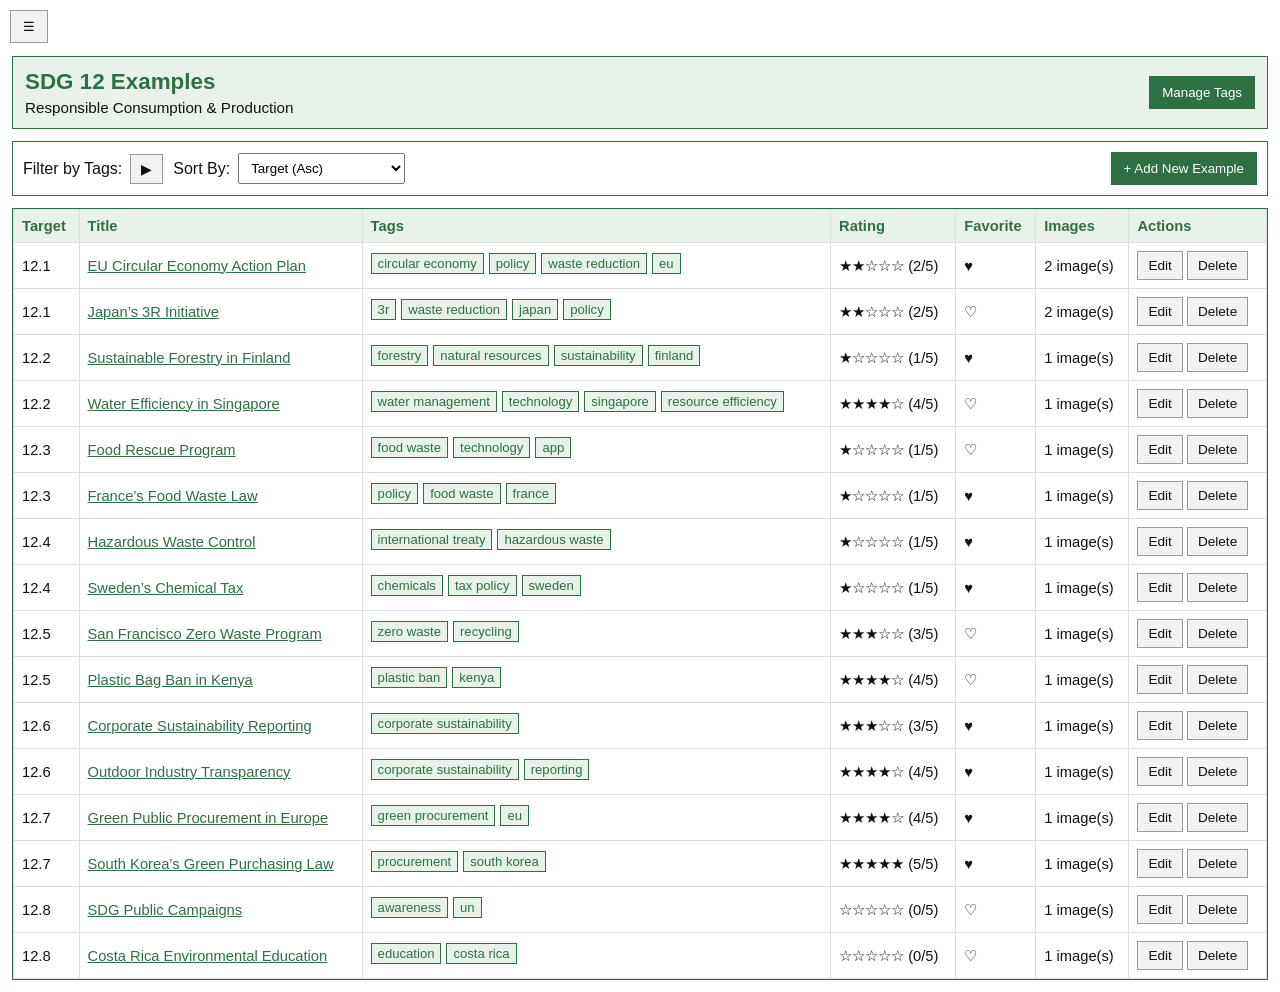
<file: Project-Changes/Main/WEBDEVPROJECT(2)/html/index.html>
<!doctype html>
<html lang="en">
  <head>
    <!-- Basic page settings -->
    <meta charset="UTF-8" />
    <meta name="viewport" content="width=device-width, initial-scale=1.0" />
    <title>SDG 12 Examples - Responsible Consumption & Production</title>

    <!-- Link to external CSS stylesheet -->
    <link rel="stylesheet" href="../static/css/stylesheet.css" />
  </head>
  <body>
    <!-- Hamburger menu button for mobile navigation -->
    <button id="hamburgerMenu" class="hamburger-menu">☰</button>

    <!-- Main content container -->
    <main class="main-content">
      <!-- Page header with title and action buttons -->
      <header>
        <div>
          <h1>SDG 12 Examples</h1>
          <p>Responsible Consumption & Production</p>
        </div>
        <div class="header-buttons">
          <button id="tagManagerBtn" class="btn-primary">Manage Tags</button>
        </div>
      </header>

      <!-- Sidebar for filtering by target numbers -->
      <div id="targetSidebar" class="target-sidebar">
        <div class="sidebar-header">
          <h3>Target Numbers</h3>
          <button id="closeSidebar" class="close-sidebar">✕</button>
        </div>
        <!-- Container where target checkboxes will be added dynamically -->
        <div id="targetFilterContainer" class="target-list"></div>
        <button
          type="button"
          id="clearTargets"
          class="btn-secondary clear-targets-btn"
        >
          Clear All
        </button>
      </div>

      <!-- Control section for filters and sorting -->
      <section class="controls" id="controls">
        <!-- Tag filter section -->
        <div class="filter-group">
          <label>Filter by Tags:</label>
          <button
            type="button"
            id="toggleTagFilter"
            class="btn-secondary btn-sm"
          >
            ▶
          </button>
          <!-- Collapsible content for tag filter checkboxes -->
          <div id="tagFilterContent" class="tag-filter-content collapsed">
            <!-- Container where tag checkboxes will be added dynamically -->
            <div id="tagFilterContainer" class="tag-checkboxes"></div>
            <button
              type="button"
              id="clearTags"
              class="btn-secondary btn-sm"
            >
              Clear All
            </button>
          </div>
        </div>

        <!-- Sort dropdown section -->
        <div class="filter-group">
          <label for="sortBy">Sort By:</label>
          <select id="sortBy">
            <option value="title-asc">Title (A-Z)</option>
            <option value="title-desc">Title (Z-A)</option>
            <option value="target-asc" selected>Target (Asc)</option>
            <option value="target-desc">Target (Desc)</option>
            <option value="tags-asc">Tags (A-Z)</option>
            <option value="tags-desc">Tags (Z-A)</option>
            <option value="rating-asc">Rating (Low-High)</option>
            <option value="rating-desc">Rating (High-Low)</option>
            <option value="favorite-asc">Favourite (No First)</option>
            <option value="favorite-desc">Favourite (Yes First)</option>
            <option value="images-asc">Images (Fewest First)</option>
            <option value="images-desc">Images (Most First)</option>
          </select>
        </div>

        <!-- Add new example button -->
        <div class="filter-group push-right">
          <button type="button" id="toggleAddBtn" class="btn-primary">
            + Add New Example
          </button>
        </div>
      </section>

      <!-- Form section for adding a new example (hidden by default) -->
      <section class="add-section" id="addSection">
        <h2>Add New Example</h2>
        <!-- Form with novalidate to handle custom validation in JavaScript -->
        <form id="addForm" class="form-add" novalidate>
          <!-- Target number input field -->
          <div class="form-group">
            <label for="newTargetNumber">Target Number:</label>
            <input
              id="newTargetNumber"
              type="text"
              placeholder="e.g., 12.1"
              required
            />
            <!-- Error message span (hidden by default, shown by JavaScript when needed) -->
            <span class="error-msg" id="errorTargetNumber"></span>
          </div>

          <!-- Title input field -->
          <div class="form-group">
            <label for="newTitle">Title:</label>
            <input
              id="newTitle"
              type="text"
              placeholder="Example title"
              required
            />
            <span class="error-msg" id="errorTitle"></span>
          </div>

          <!-- Description textarea -->
          <div class="form-group">
            <label for="newDescription">Description:</label>
            <textarea
              id="newDescription"
              rows="3"
              placeholder="Description"
              required
            ></textarea>
            <span class="error-msg" id="errorDescription"></span>
          </div>

          <!-- Tags input section -->
          <div class="form-group">
            <div class="tag-label-row">
              <label for="newTags">Tags:</label>
              <button
                type="button"
                id="openTagManagerFromAdd"
                class="btn-secondary btn-sm"
              >
                Manage Tags
              </button>
            </div>
            <input
              id="newTags"
              type="text"
              placeholder="Select or type comma-separated tags"
              required
            />
            <!-- Container for suggested tags (populated dynamically) -->
            <div id="suggestedTags" class="suggested-tags"></div>
            <span class="error-msg" id="errorTags"></span>
          </div>

          <!-- Image URL input section -->
          <fieldset class="form-group">
            <legend>Images:</legend>
            <div class="image-input-group">
              <input id="newImageUrl" type="url" placeholder="Image URL" />
              <button type="button" id="addImageBtn" class="btn-secondary">
                + Add Image
              </button>
              <span class="error-msg" id="errorImageUrl"></span>
            </div>
            <!-- Container where image previews will appear -->
            <div id="newImagePreview" class="image-preview"></div>
          </fieldset>

          <!-- Submit and cancel buttons -->
          <div class="form-buttons">
            <button type="button" id="addBtn" class="btn-success">
              Add Example
            </button>
            <button type="button" id="cancelAddBtn" class="btn-secondary">
              Cancel
            </button>
          </div>
        </form>
      </section>

      <!-- Edit form section (hidden by default, shown when user clicks Edit on a card) -->
      <section class="edit-section" id="editSection">
        <h2>Edit Example</h2>
        <form id="editForm" class="form-edit" novalidate>
          <!-- Hidden field to store the ID of the example being edited -->
          <input id="editId" type="hidden" />

          <!-- Edit form fields (similar to add form) -->
          <div class="form-group">
            <label for="editTargetNumber">Target Number:</label>
            <input id="editTargetNumber" type="text" required />
            <span class="error-msg" id="errorEditTargetNumber"></span>
          </div>

          <div class="form-group">
            <label for="editTitle">Title:</label>
            <input id="editTitle" type="text" required />
            <span class="error-msg" id="errorEditTitle"></span>
          </div>

          <div class="form-group">
            <label for="editDescription">Description:</label>
            <textarea id="editDescription" rows="3" required></textarea>
            <span class="error-msg" id="errorEditDescription"></span>
          </div>

          <div class="form-group">
            <label for="editTags">Tags:</label>
            <input id="editTags" type="text" required />
            <div id="suggestedEditTags" class="suggested-tags"></div>
            <span class="error-msg" id="errorEditTags"></span>
          </div>

          <fieldset class="form-group">
            <legend>Images:</legend>
            <div id="editImagePreview" class="image-preview"></div>
            <div class="image-input-group">
              <input
                id="editImageUrl"
                type="url"
                placeholder="Add new image URL"
              />
              <button type="button" id="addEditImageBtn" class="btn-secondary">
                + Add Image
              </button>
              <span class="error-msg" id="errorEditImageUrl"></span>
            </div>
          </fieldset>

          <div class="form-buttons">
            <button type="button" id="saveEditBtn" class="btn-success">
              Save Changes
            </button>
            <button type="button" id="cancelEditBtn" class="btn-secondary">
              Cancel
            </button>
          </div>
        </form>
      </section>

      <!-- Card grid container (displays examples as cards on mobile/tablet) -->
      <div id="cardGrid" class="grid"></div>

      <!-- Table container (displays examples as a table on desktop) -->
      <div id="tableContainer">
        <table id="dataTable" class="data-table">
          <thead>
            <tr>
              <th data-sort="target-asc">Target</th>
              <th data-sort="title-asc">Title</th>
              <th>Tags</th>
              <th>Rating</th>
              <th>Favorite</th>
              <th>Images</th>
              <th>Actions</th>
            </tr>
          </thead>
          <!-- Table body will be populated by JavaScript -->
          <tbody id="tableBody"></tbody>
        </table>
      </div>
    </main>

    <!-- Details Modal - Shows full information about an example -->
    <div id="detailsModal" class="modal">
      <div class="modal-content">
        <div class="modal-header">
          <h2 id="modalTitle">Example Details</h2>
          <button class="modal-close" onclick="closeDetailsModal()">✕</button>
        </div>
        <!-- Modal body content will be filled by JavaScript -->
        <div class="modal-body" id="modalBody"></div>
        <div class="modal-footer">
          <button class="btn-secondary" onclick="closeDetailsModal()">
            Close
          </button>
        </div>
      </div>
    </div>

    <!-- Delete Confirmation Modal -->
    <div id="deleteModal" class="modal">
      <div class="modal-content">
        <div class="modal-header">
          <h2>Confirm Delete</h2>
        </div>
        <div class="modal-body">
          <p id="deleteMessage">
            Are you sure you want to delete this example?
          </p>
        </div>
        <div class="modal-footer">
          <button id="confirmDeleteBtn" class="btn-danger">Delete</button>
          <button class="btn-secondary" onclick="closeDeleteModal()">
            Cancel
          </button>
        </div>
      </div>
    </div>

    <!-- Tag Manager Modal - For creating and managing custom tags -->
    <div id="tagManagerModal" class="modal">
      <div class="modal-content">
        <div class="modal-header">
          <h2>Manage Tags</h2>
          <button class="modal-close" onclick="closeTagManagerModal()">
            ✕
          </button>
        </div>
        <div class="modal-body">
          <div class="form-group">
            <label for="newTagInput">Add New Tag:</label>
            <div class="tag-input-group">
              <input
                id="newTagInput"
                type="text"
                placeholder="Enter tag name"
                maxlength="25"
              />
              <button id="addNewTagBtn" class="btn-success">Add Tag</button>
            </div>
            <span class="error-msg" id="errorNewTag"></span>
          </div>

          <div class="form-group">
            <label>Current Tags:</label>
            <!-- List of existing tags will be shown here -->
            <div id="tagManagerList" class="tag-manager-list"></div>
          </div>
        </div>
        <div class="modal-footer">
          <button class="btn-secondary" onclick="closeTagManagerModal()">
            Close
          </button>
        </div>
      </div>
    </div>

    <!-- JavaScript Code Starts Here -->
    <script>
      // ========================================
      // CONFIGURATION & STATE
      // ========================================

      // Path to the JSON file containing example data
      const JSON_PATH = "./un_sustainability_goal_12.json";

      // Keys used to save and load data from browser's localStorage
      const STORAGE_KEY = "sdg12-examples-v2";
      const TAGS_STORAGE_KEY = "sdg12-custom-tags-v1";

      // Main data arrays - these hold all our examples and tags
      let allExamples = []; // Array of all example objects
      let allTags = new Set(); // Set of all available tags (Set prevents duplicates)
      let customTags = new Set(); // Set of custom tags created by the user

      // Current UI state - these track what the user has selected
      let currentFilter = []; // Array of currently selected tag filters
      let currentTargetFilter = []; // Array of currently selected target number filters
      let currentSort = "target-asc"; // Current sort option
      let deleteTargetId = null; // ID of example to delete (when delete modal is open)
      let isDesktop = false; // Whether we're on desktop view (determines card vs table display)
      let detailsTargetId = null; // ID of example being viewed in details modal

      // Rubric study map (in requirement order):
      // REQ-FETCH: loadData() + fetch() + getDefaultFavorite() + getDefaultRating()
      // REQ-RESPONSIVE: checkIsDesktop(), updateDisplay(), hamburger event listeners
      // REQ-CARDS-TABLE: renderCards(), renderTable()
      // REQ-ROW-MODAL: row click in renderTable() -> openDetailsModal()
      // REQ-SORT: getFilteredAndSorted() + sortBy change listener
      // REQ-ADD: addExample() + toggleAddBtn/cancelAddBtn listeners
      // REQ-ADD-IMAGES: addNewImage() + #newImagePreview
      // REQ-EDIT: editExample(), saveEdit(), cancelEditBtn listener
      // REQ-EDIT-IMAGES: addNewEditImage() + edit image URL inputs in editExample()
      // REQ-DELETE-MODAL: openDeleteModal(), deleteExample(), closeDeleteModal()
      // REQ-VALIDATION: validateAddForm(), validateEditForm(), showError(), clearAllErrors()
      // REQ-TAG-MATCH: validateTagsField() against allTags
      // REQ-TAG-MANAGER: addNewTag(), renameTag(), deleteTag(), renderTagManager()

      // ========================================
      // REQ-FETCH SUPPORT: UTILITY FUNCTIONS
      // ========================================

      // Safely convert text to HTML (prevents code injection)
      function escapeHtml(str) {
        const div = document.createElement("div");
        div.textContent = str;
        return div.innerHTML;
      }

      // REQ-FETCH: random favorite = "yes" or "no"
      function getDefaultFavorite() {
        return Math.random() > 0.5 ? "yes" : "no";
      }

      // REQ-FETCH: random rating = integer 0-5
      function getDefaultRating() {
        return Math.floor(Math.random() * 6);
      }

      // Display favorite as heart icon
      function getFavoriteIcon(favoriteValue) {
        return favoriteValue === "yes" ? "♥" : "♡";
      }

      // Create a string of stars for rating display
      // Example: rating of 3 returns "★★★☆☆"
      function getRatingStars(rating) {
        return "★".repeat(rating) + "☆".repeat(5 - rating);
      }

      // Clean tag text: "  Green Procurement  " becomes "green procurement"
      function cleanTag(tag) {
        return tag.trim().toLowerCase();
      }

      // Convert comma-separated tags into a clean array (no duplicates or empty values)
      function getCleanTagList(tagsInput) {
        const rawTags = tagsInput.split(",");
        const seen = new Set();
        const result = [];

        for (const rawTag of rawTags) {
          const tag = cleanTag(rawTag);
          if (!tag) continue; // Skip empty tags
          if (seen.has(tag)) continue; // Skip duplicate tags

          seen.add(tag);
          result.push(tag);
        }

        return result;
      }

      // Keep tag text in its stored format (no forced capitalization)
      function makeTagDisplay(tag) {
        return tag;
      }

      // Extract number from target string for sorting ("12.3" or "Target 12.1" → 12.1)
      function targetTextToNumber(targetNumber) {
        const cleaned = targetNumber.replace(/[^0-9.]/g, "");
        const parsed = parseFloat(cleaned);
        return isNaN(parsed) ? 0 : parsed;
      }

      // Show an error message under a form field
      function showError(elementId, message) {
        const el = document.getElementById(elementId);
        if (el) {
          el.textContent = message;
          el.style.display = message ? "block" : "none";
        }
      }

      // Clear all error messages on the page
      function clearAllErrors() {
        document.querySelectorAll(".error-msg").forEach((el) => {
          el.textContent = "";
          el.style.display = "none";
        });
      }

      // Check if a target number is valid (must be a positive number like 12.1)
      function isValidTargetNumber(str) {
        const num = parseFloat(str);
        return !isNaN(num) && num > 0 && str.match(/^\d+(\.\d+)?$/);
      }

      // Check if a string is a valid URL
      function isValidUrl(str) {
        try {
          new URL(str);
          return true;
        } catch {
          return false;
        }
      }

      // ========================================
      // REQ-FETCH: DATA LOADING
      // ========================================
      // Load data from JSON file, then check for saved changes in localStorage
      async function loadData() {
        try {
          // Fetch the JSON file from the server
          const response = await fetch(JSON_PATH);
          if (!response.ok) throw new Error(`HTTP ${response.status}`);
          const data = await response.json();

          // Convert JSON structure into a flat array of examples
          allExamples = [];
          for (const target of data.goal.targets) {
            for (const example of target.examples || []) {
              // Generate a unique ID for each example
              const id = Math.random().toString(36).substr(2, 9);
              allExamples.push({
                id,
                targetNumber: target.number,
                targetTitle: target.description,
                title: example.title,
                description: example.description,
                images: example.images || [],
                tags: getCleanTagList((example.tags || []).join(",")),
                favorite: getDefaultFavorite(), // Default favorite status
                rating: getDefaultRating(), // Default rating
              });
              // Collect all tags from examples
              (example.tags || []).forEach((tag) => allTags.add(cleanTag(tag)));
            }
          }

          // Check if user has saved changes in localStorage
          const saved = localStorage.getItem(STORAGE_KEY);
          if (saved) {
            try {
              // If saved data exists, use it instead of the baseline
              allExamples = JSON.parse(saved);
              allExamples.forEach((ex) => {
                ex.tags = getCleanTagList((ex.tags || []).join(","));
              });
            } catch (e) {
              console.error("Error parsing saved data", e);
            }
          }

          // Load custom tags from localStorage
          const savedTags = localStorage.getItem(TAGS_STORAGE_KEY);
          if (savedTags) {
            try {
              const parsedTags = JSON.parse(savedTags);
              customTags = new Set(
                (parsedTags || []).map(cleanTag).filter(Boolean),
              );
            } catch (e) {
              console.error("Error parsing saved tags", e);
              customTags = new Set();
            }
          }

          // Populate the filter sidebars and display the examples
          populateTagFilter();
          populateTargetFilter();
          updateDisplay();
        } catch (error) {
          // If loading fails, show an error message
          document.getElementById("cardGrid").innerHTML =
            `<p class="load-error-message">Error loading data: ${escapeHtml(error.message)}</p>`;
        }
      }

      // ========================================
      // REQ-TAG-MATCH SUPPORT: BUILD FILTER CHECKBOXES
      // ========================================
      // Build tag filter checkboxes from example tags and custom tags
      function populateTagFilter() {
        // Rebuild the tag list from current examples
        allTags.clear();
        for (const ex of allExamples) {
          ex.tags = getCleanTagList((ex.tags || []).join(","));
          ex.tags.forEach((tag) => allTags.add(tag));
        }
        // Add custom tags
        customTags.forEach((tag) => allTags.add(tag));

        const container = document.getElementById("tagFilterContainer");
        container.innerHTML = "";

        // Create a checkbox for each tag (sorted alphabetically)
        Array.from(allTags)
          .sort()
          .forEach((tag) => {
            const label = document.createElement("label");
            label.className = "tag-checkbox-label";
            const checkbox = document.createElement("input");
            checkbox.type = "checkbox";
            checkbox.value = tag;
            checkbox.checked = currentFilter.includes(tag);
            checkbox.addEventListener("change", updateTagFilter);
            label.appendChild(checkbox);
            label.appendChild(document.createTextNode(makeTagDisplay(tag)));
            container.appendChild(label);
          });
      }

      // Build target number filter checkboxes from examples
      function populateTargetFilter() {
        const targets = new Set();
        for (const ex of allExamples) {
          targets.add(ex.targetNumber);
        }

        const container = document.getElementById("targetFilterContainer");
        container.innerHTML = "";

        // Sort targets numerically and create checkboxes
        Array.from(targets)
          .sort((a, b) => {
            return targetTextToNumber(a) - targetTextToNumber(b);
          })
          .forEach((target) => {
            const label = document.createElement("label");
            label.className = "target-checkbox-label";
            const checkbox = document.createElement("input");
            checkbox.type = "checkbox";
            checkbox.value = target;
            checkbox.checked = currentTargetFilter.includes(target);
            checkbox.addEventListener("change", updateTargetFilter);
            label.appendChild(checkbox);
            label.appendChild(document.createTextNode(target));
            container.appendChild(label);
          });
      }

      // ========================================
      // REQ-SORT: FILTERING & SORTING
      // ========================================
      // Filter by selected tags/targets, then sort by current option
      function getFilteredAndSorted() {
        let filtered = allExamples;

        // Apply tag filter if any tags are selected
        if (currentFilter.length > 0) {
          filtered = filtered.filter((ex) =>
            currentFilter.some((tag) => ex.tags.includes(tag)),
          );
        }

        // Apply target number filter if any targets are selected
        if (currentTargetFilter.length > 0) {
          filtered = filtered.filter((ex) =>
            currentTargetFilter.includes(ex.targetNumber),
          );
        }

        // Create a copy of the filtered array for sorting
        const sorted = [...filtered];

        // Sort based on the current sort option
        switch (currentSort) {
          case "title-asc":
            sorted.sort((a, b) => a.title.localeCompare(b.title));
            break;
          case "title-desc":
            sorted.sort((a, b) => b.title.localeCompare(a.title));
            break;
          case "target-asc":
            sorted.sort(
              (a, b) =>
                targetTextToNumber(a.targetNumber) -
                targetTextToNumber(b.targetNumber),
            );
            break;
          case "target-desc":
            sorted.sort(
              (a, b) =>
                targetTextToNumber(b.targetNumber) -
                targetTextToNumber(a.targetNumber),
            );
            break;
          case "tags-asc":
            sorted.sort((a, b) =>
              a.tags.join(", ").localeCompare(b.tags.join(", ")),
            );
            break;
          case "tags-desc":
            sorted.sort((a, b) =>
              b.tags.join(", ").localeCompare(a.tags.join(", ")),
            );
            break;
          case "favorite-asc":
            sorted.sort((a, b) => {
              const favA = a.favorite === "yes" ? 1 : 0;
              const favB = b.favorite === "yes" ? 1 : 0;
              if (favA !== favB) return favA - favB;
              return a.title.localeCompare(b.title);
            });
            break;
          case "favorite-desc":
            sorted.sort((a, b) => {
              const favA = a.favorite === "yes" ? 1 : 0;
              const favB = b.favorite === "yes" ? 1 : 0;
              if (favA !== favB) return favB - favA;
              return a.title.localeCompare(b.title);
            });
            break;
          case "rating-asc":
            sorted.sort((a, b) => a.rating - b.rating);
            break;
          case "rating-desc":
            sorted.sort((a, b) => b.rating - a.rating);
            break;
          case "images-asc":
            sorted.sort((a, b) => a.images.length - b.images.length);
            break;
          case "images-desc":
            sorted.sort((a, b) => b.images.length - a.images.length);
            break;
          default:
            break;
        }

        return sorted;
      }

      // ========================================
      // REQ-RESPONSIVE + REQ-CARDS-TABLE: RENDERING
      // ========================================
      // Show cards (mobile/tablet) or table (desktop)
      function updateDisplay() {
        checkIsDesktop();
        if (isDesktop) {
          renderTable();
        } else {
          renderCards();
        }
      }

      // Check if we're on desktop (screen width > 768px)
      function checkIsDesktop() {
        isDesktop = window.innerWidth > 768;
        document.getElementById("cardGrid").style.display = isDesktop
          ? "none"
          : "block";
        document.getElementById("tableContainer").style.display = isDesktop
          ? "block"
          : "none";
      }

      // Render examples as cards (mobile/tablet view)
      function renderCards() {
        const grid = document.getElementById("cardGrid");
        grid.innerHTML = "";
        const examples = getFilteredAndSorted();

        if (examples.length === 0) {
          grid.innerHTML = "<p>No examples found.</p>";
          return;
        }

        // Create a card for each example
        examples.forEach((ex) => {
          const card = document.createElement("article");
          card.className = "card";

          const ratingStars = getRatingStars(ex.rating);
          const favoriteIcon = getFavoriteIcon(ex.favorite);

          // Build the card's HTML content
          card.innerHTML = `
          <div class="card-header">
            <div>
              <span class="target-badge">${escapeHtml(ex.targetNumber)}</span>
              <h3 onclick="openDetailsModal('${ex.id}')" title="Click to view details">${escapeHtml(ex.title)}</h3>
            </div>
            <div class="card-meta">
              <span class="rating-trigger" title="Rating">${ratingStars} (${ex.rating}/5)</span>
              <span class="favorite-toggle" title="Favorite">${favoriteIcon}</span>
            </div>
          </div>
          <p class="card-description">${escapeHtml(ex.description)}</p>
          ${
            ex.tags.length > 0
              ? `
            <div class="card-tags">
              <strong>Tags:</strong> ${ex.tags.map((t) => `<span class="tag">${escapeHtml(makeTagDisplay(t))}</span>`).join("")}
            </div>
          `
              : ""
          }
          <div class="card-images-section">
            <button type="button" class="btn-secondary" onclick="toggleCardImages('${ex.id}', this)">
              ▶ View Images (${ex.images.length})
            </button>
            <div id="images-${ex.id}" class="card-images hidden"></div>
          </div>
          <div class="card-actions">
            <button type="button" class="btn-secondary" onclick="editExample('${ex.id}')">Edit</button>
            <button type="button" class="btn-danger" onclick="openDeleteModal('${ex.id}')">Delete</button>
          </div>
        `;

          // Add images to the hidden images container
          const imagesDiv = card.querySelector(`#images-${ex.id}`);
          if (ex.images.length === 0) {
            imagesDiv.innerHTML = "<p>No images available.</p>";
          } else {
            ex.images.forEach((src) => {
              const img = document.createElement("img");
              img.src = src;
              img.alt = ex.title;
              imagesDiv.appendChild(img);
            });
          }

          grid.appendChild(card);
        });
      }

      // Render examples as a table (desktop view)
      function renderTable() {
        const tbody = document.getElementById("tableBody");
        tbody.innerHTML = "";
        const examples = getFilteredAndSorted();

        // Create a table row for each example
        examples.forEach((ex) => {
          const row = document.createElement("tr");
          const ratingStars = getRatingStars(ex.rating);
          const favoriteIcon = getFavoriteIcon(ex.favorite);

          row.innerHTML = `
          <td>${escapeHtml(ex.targetNumber)}</td>
          <td><span class="table-title" onclick="openDetailsModal('${ex.id}')" title="Click to view details">${escapeHtml(ex.title)}</span></td>
          <td>${ex.tags.map((t) => `<span class="tag">${escapeHtml(makeTagDisplay(t))}</span>`).join("")}</td>
          <td title="Rating">${ratingStars} (${ex.rating}/5)</td>
          <td title="Favorite">${favoriteIcon}</td>
          <td>${ex.images.length} image(s)</td>
          <td>
            <button type="button" class="btn-secondary btn-sm" onclick="editExample('${ex.id}')">Edit</button>
            <button type="button" class="btn-danger btn-sm" onclick="openDeleteModal('${ex.id}')">Delete</button>
          </td>
        `;

          // Make the whole row clickable (except for buttons)
          row.classList.add("clickable-row");
          row.addEventListener("click", (event) => {
            // Don't open details if user clicked on a button or input
            if (event.target.closest("button, a, input, label, select")) return;
            openDetailsModal(ex.id);
          });

          tbody.appendChild(row);
        });
      }

      // ========================================
      // REQ-ROW-MODAL + REQ-DELETE-MODAL: MODALS
      // ========================================
      // Build the details modal content
      function renderDetailsModal(ex) {
        const ratingStars = getRatingStars(ex.rating);
        const favoriteIcon = getFavoriteIcon(ex.favorite);

        let imagesHtml = "";
        if (ex.images.length > 0) {
          imagesHtml =
            "<div class='detail-images'>" +
            ex.images
              .map(
                (src) =>
                  `<img src="${escapeHtml(src)}" alt="${escapeHtml(ex.title)}">`,
              )
              .join("") +
            "</div>";
        } else {
          imagesHtml = "<p>No images available.</p>";
        }

        document.getElementById("modalBody").innerHTML = `
        <p><strong>Target Number:</strong> ${escapeHtml(ex.targetNumber)}</p>
        <p><strong>Title:</strong> ${escapeHtml(ex.title)}</p>
        <p><strong>Description:</strong> ${escapeHtml(ex.description)}</p>
        <p><strong>Rating:</strong> ${ratingStars} (${ex.rating}/5)</p>
        <p><strong>Favorite:</strong> ${favoriteIcon}</p>
        <p><strong>Tags:</strong> ${ex.tags.map((t) => `<span class="tag">${escapeHtml(makeTagDisplay(t))}</span>`).join("")}</p>
        <p><strong>Images:</strong></p>
        ${imagesHtml}
      `;
      }

      function openDetailsModal(id) {
        const ex = allExamples.find((e) => e.id === id);
        if (!ex) return;

        detailsTargetId = id;
        renderDetailsModal(ex);

        document.getElementById("detailsModal").style.display = "block";
      }

      function closeDetailsModal() {
        document.getElementById("detailsModal").style.display = "none";
        detailsTargetId = null;
      }

      function openDeleteModal(id) {
        deleteTargetId = id;
        const ex = allExamples.find((e) => e.id === id);
        document.getElementById("deleteMessage").textContent =
          `Are you sure you want to delete "${ex.title}"?`;
        document.getElementById("deleteModal").style.display = "block";
      }

      function closeDeleteModal() {
        document.getElementById("deleteModal").style.display = "none";
        deleteTargetId = null;
      }

      // ========================================
      // REQ-ADD + REQ-EDIT + REQ-DELETE + REQ-VALIDATION
      // ========================================
      // Validate tags field (check not empty and tags exist)
      function validateTagsField(tagsInput, errorElementId, missingTagMessage) {
        if (!tagsInput) {
          showError(errorElementId, "Please enter at least one tag");
          return false;
        }

        const tags = getCleanTagList(tagsInput);
        if (tags.length === 0) {
          showError(errorElementId, "Remove empty tags");
          return false;
        }

        for (const tag of tags) {
          if (!allTags.has(tag)) {
            showError(errorElementId, missingTagMessage(tag));
            return false;
          }
        }

        return true;
      }

      // Get all values from the Add form
      function getAddFormData() {
        return {
          targetNumber: document.getElementById("newTargetNumber").value.trim(),
          title: document.getElementById("newTitle").value.trim(),
          description: document.getElementById("newDescription").value.trim(),
          tagsInput: document.getElementById("newTags").value.trim(),
          images: Array.from(
            document.querySelectorAll("#newImagePreview img"),
          ).map((img) => img.src),
        };
      }

      // Get all values from the Edit form
      function getEditFormData() {
        const imageUrls = [];
        document
          .querySelectorAll("#editImagePreview .edit-image-url")
          .forEach((input) => {
            const value = input.value.trim();
            if (value) imageUrls.push(value);
          });

        return {
          id: document.getElementById("editId").value,
          targetNumber: document
            .getElementById("editTargetNumber")
            .value.trim(),
          title: document.getElementById("editTitle").value.trim(),
          description: document.getElementById("editDescription").value.trim(),
          tagsInput: document.getElementById("editTags").value.trim(),
          images: imageUrls,
        };
      }

      // Validate Add form fields and show errors if needed
      function validateAddForm() {
        clearAllErrors();
        let isValid = true;

        const formData = getAddFormData();

        if (!isValidTargetNumber(formData.targetNumber)) {
          showError(
            "errorTargetNumber",
            "Invalid target number. Use format like 12.1 or 12",
          );
          isValid = false;
        }

        if (!formData.title || formData.title.length < 3) {
          showError("errorTitle", "Title must be at least 3 characters");
          isValid = false;
        }

        if (!formData.description || formData.description.length < 10) {
          showError(
            "errorDescription",
            "Description must be at least 10 characters",
          );
          isValid = false;
        }

        const areTagsValid = validateTagsField(
          formData.tagsInput,
          "errorTags",
          (tag) =>
            `Tag "${tag}" does not exist. Use tag manager to create it first.`,
        );
        if (!areTagsValid) isValid = false;

        return isValid;
      }

      // Validate Edit form fields and show errors if needed
      function validateEditForm() {
        clearAllErrors();
        let isValid = true;

        const formData = getEditFormData();

        if (!isValidTargetNumber(formData.targetNumber)) {
          showError("errorEditTargetNumber", "Invalid target number");
          isValid = false;
        }

        if (!formData.title || formData.title.length < 3) {
          showError("errorEditTitle", "Title must be at least 3 characters");
          isValid = false;
        }

        if (!formData.description || formData.description.length < 10) {
          showError(
            "errorEditDescription",
            "Description must be at least 10 characters",
          );
          isValid = false;
        }

        const areTagsValid = validateTagsField(
          formData.tagsInput,
          "errorEditTags",
          (tag) => `Tag "${tag}" does not exist`,
        );
        if (!areTagsValid) isValid = false;

        formData.images.forEach((url) => {
          if (!isValidUrl(url)) {
            showError("errorEditImageUrl", `Invalid image URL: ${url}`);
            isValid = false;
          }
        });

        return isValid;
      }

      // Add a new example (validate, create, save, display)
      function addExample() {
        // Don't proceed if validation fails
        if (!validateAddForm()) return;

        const formData = getAddFormData();

        const newEx = {
          id: Math.random().toString(36).substr(2, 9),
          targetNumber: formData.targetNumber,
          targetTitle: "Custom Target",
          title: formData.title,
          description: formData.description,
          tags: getCleanTagList(formData.tagsInput),
          images: formData.images,
          favorite: "no",
          rating: 0,
        };

        allExamples.push(newEx);
        saveToStorage();
        populateTagFilter();
        populateTargetFilter();
        updateDisplay();

        // Clear the form and hide it
        document.getElementById("addForm").reset();
        document.getElementById("newImagePreview").innerHTML = "";
        document.getElementById("addSection").style.display = "none";
        document.getElementById("controls").style.display = "flex";
      }

      // Open edit form and populate with current values
      function editExample(id) {
        const ex = allExamples.find((e) => e.id === id);
        if (!ex) return;

        // Fill the form fields with current values
        document.getElementById("editId").value = id;
        document.getElementById("editTargetNumber").value = ex.targetNumber;
        document.getElementById("editTitle").value = ex.title;
        document.getElementById("editDescription").value = ex.description;
        document.getElementById("editTags").value = ex.tags.join(", ");

        // Show original images
        const previewDiv = document.getElementById("editImagePreview");
        previewDiv.innerHTML = ex.images
          .map(
            (src, idx) => `
        <div class="image-item">
          <img src="${escapeHtml(src)}" alt="Image ${idx + 1}">
          <input type="url" class="edit-image-url" value="${escapeHtml(src)}" oninput="this.previousElementSibling.src=this.value.trim()" placeholder="Image URL">
          <button type="button" class="btn-danger btn-sm" onclick="this.parentElement.remove()">Remove</button>
        </div>
      `,
          )
          .join("");

        const editSection = document.getElementById("editSection");
        editSection.style.display = "block";
        document.getElementById("addSection").style.display = "none";
        document.getElementById("cardGrid").style.display = "none";
        document.getElementById("tableContainer").style.display = "none";
        document.getElementById("controls").style.display = "none";

        // Scroll to the edit form and focus on the title field
        editSection.scrollIntoView({ behavior: "smooth", block: "start" });
        setTimeout(() => {
          document.getElementById("editTitle").focus();
        }, 250);
      }

      // Save edited example changes
      function saveEdit() {
        if (!validateEditForm()) return;

        const formData = getEditFormData();

        const ex = allExamples.find((e) => e.id === formData.id);
        if (!ex) return;

        // Update the example with new values
        ex.targetNumber = formData.targetNumber;
        ex.title = formData.title;
        ex.description = formData.description;
        ex.tags = getCleanTagList(formData.tagsInput);
        ex.images = formData.images;

        saveToStorage();
        populateTagFilter();
        populateTargetFilter();
        updateDisplay();

        document.getElementById("editSection").style.display = "none";
        document.getElementById("controls").style.display = "flex";
      }

      // Delete an example from the list
      function deleteExample() {
        const idx = allExamples.findIndex((e) => e.id === deleteTargetId);
        if (idx === -1) return;

        allExamples.splice(idx, 1);
        saveToStorage();
        populateTagFilter();
        populateTargetFilter();
        updateDisplay();
        closeDeleteModal();
      }

      // Save all data to localStorage (preserves changes after page refresh)
      function saveToStorage() {
        localStorage.setItem(STORAGE_KEY, JSON.stringify(allExamples));
        localStorage.setItem(
          TAGS_STORAGE_KEY,
          JSON.stringify(Array.from(customTags).sort()),
        );
      }

      // ========================================
      // REQ-ADD-IMAGES + REQ-EDIT-IMAGES
      // ========================================
      // Toggle image visibility in cards
      function toggleCardImages(id, buttonElement) {
        const container = document.getElementById(`images-${id}`);
        container.classList.toggle("hidden");
        buttonElement.textContent = buttonElement.textContent.replace(
          /^[▶▼]/,
          container.classList.contains("hidden") ? "▶" : "▼",
        );
      }

      // Add image to Add form (validate URL and show preview)
      function addNewImage() {
        const url = document.getElementById("newImageUrl").value.trim();
        if (!url) {
          showError("errorImageUrl", "Please enter an image URL");
          return;
        }
        if (!isValidUrl(url)) {
          showError("errorImageUrl", "Please enter a valid URL");
          return;
        }

        const preview = document.getElementById("newImagePreview");
        const div = document.createElement("div");
        div.className = "image-item";
        div.innerHTML = `
        <img src="${escapeHtml(url)}" alt="Preview" onerror="this.parentElement.remove()">
        <button type="button" class="btn-danger btn-sm" onclick="this.parentElement.remove()">Remove</button>
      `;
        preview.appendChild(div);
        document.getElementById("newImageUrl").value = "";
        showError("errorImageUrl", "");
      }

      // Add image to Edit form
      function addNewEditImage() {
        const url = document.getElementById("editImageUrl").value.trim();
        if (!url) {
          showError("errorEditImageUrl", "Please enter an image URL");
          return;
        }
        if (!isValidUrl(url)) {
          showError("errorEditImageUrl", "Please enter a valid URL");
          return;
        }

        const preview = document.getElementById("editImagePreview");
        const div = document.createElement("div");
        div.className = "image-item";
        div.innerHTML = `
        <img src="${escapeHtml(url)}" alt="Preview" onerror="this.parentElement.remove()">
        <input type="url" class="edit-image-url" value="${escapeHtml(url)}" oninput="this.previousElementSibling.src=this.value.trim()" placeholder="Image URL">
        <button type="button" class="btn-danger btn-sm" onclick="this.parentElement.remove()">Remove</button>
      `;
        preview.appendChild(div);
        document.getElementById("editImageUrl").value = "";
        showError("errorEditImageUrl", "");
      }

      // ========================================
      // REQ-TAG-MANAGER
      // ========================================
      // Open tag manager modal
      function openTagManagerModal() {
        renderTagManager();
        document.getElementById("tagManagerModal").style.display = "block";
      }

      // Close the tag manager modal
      function closeTagManagerModal() {
        document.getElementById("tagManagerModal").style.display = "none";
      }

      // Render tag list with edit/delete buttons
      function renderTagManager() {
        const list = document.getElementById("tagManagerList");
        list.innerHTML = Array.from(allTags)
          .sort()
          .map(
            (tag) => `
        <div class="tag-manager-item">
          <span>${escapeHtml(makeTagDisplay(tag))}</span>
          <button type="button" class="btn-secondary btn-sm" onclick="renameTag('${escapeHtml(tag)}')">Edit</button>
          <button type="button" class="btn-danger btn-sm" onclick="deleteTag('${escapeHtml(tag)}')">Delete</button>
        </div>
      `,
          )
          .join("");
      }

      // Rename a tag (updates in all examples)
      function renameTag(oldTag) {
        clearAllErrors();
        const entered = prompt(
          `Rename tag "${makeTagDisplay(oldTag)}" to:`,
          oldTag,
        );
        if (entered === null) return;

        const newTag = cleanTag(entered);
        if (!newTag) {
          showError("errorNewTag", "Tag name cannot be empty");
          return;
        }
        if (newTag.length < 2) {
          showError("errorNewTag", "Tag must be at least 2 characters");
          return;
        }
        if (newTag.length > 25) {
          showError("errorNewTag", "Tag cannot exceed 25 characters");
          return;
        }
        if (newTag === oldTag) return;
        if (allTags.has(newTag)) {
          showError("errorNewTag", "This tag already exists");
          return;
        }

        allExamples.forEach((ex) => {
          ex.tags = ex.tags.map((tag) => (tag === oldTag ? newTag : tag));
          ex.tags = getCleanTagList(ex.tags.join(","));
        });

        if (customTags.has(oldTag)) {
          customTags.delete(oldTag);
          customTags.add(newTag);
        }

        currentFilter = currentFilter.map((tag) =>
          tag === oldTag ? newTag : tag,
        );

        saveToStorage();
        populateTagFilter();
        renderTagManager();
        updateDisplay();
        showError("errorNewTag", "");
      }

      // Add a new custom tag
      function addNewTag() {
        clearAllErrors();
        const tagInput = document.getElementById("newTagInput");
        const tagName = cleanTag(tagInput.value);

        if (!tagName) {
          showError("errorNewTag", "Please enter a tag name");
          return;
        }

        if (tagName.length < 2) {
          showError("errorNewTag", "Tag must be at least 2 characters");
          return;
        }

        if (tagName.length > 25) {
          showError("errorNewTag", "Tag cannot exceed 25 characters");
          return;
        }

        if (allTags.has(tagName)) {
          showError("errorNewTag", "This tag already exists");
          return;
        }

        customTags.add(tagName);
        allTags.add(tagName);
        saveToStorage();
        tagInput.value = "";
        renderTagManager();
        populateTagFilter();
        showError("errorNewTag", "");
      }

      // Delete a tag from all examples
      function deleteTag(tag) {
        if (!confirm(`Delete tag "${tag}"?`)) return;

        // Remove tag from all examples and tag sets
        allTags.delete(tag);
        customTags.delete(tag);
        allExamples.forEach((ex) => {
          ex.tags = ex.tags.filter((t) => t !== tag);
        });

        currentFilter = currentFilter.filter((t) => t !== tag);

        saveToStorage();
        renderTagManager();
        populateTagFilter();
        updateDisplay();
      }

      // ========================================
      // EVENT LISTENERS (drives required interactions)
      // ========================================
      // Button click handlers
      document.getElementById("addBtn").addEventListener("click", addExample);
      document
        .getElementById("saveEditBtn")
        .addEventListener("click", saveEdit);
      document
        .getElementById("confirmDeleteBtn")
        .addEventListener("click", deleteExample);
      document
        .getElementById("tagManagerBtn")
        .addEventListener("click", openTagManagerModal);
      document
        .getElementById("openTagManagerFromAdd")
        .addEventListener("click", openTagManagerModal);
      document
        .getElementById("addNewTagBtn")
        .addEventListener("click", addNewTag);
      document
        .getElementById("addImageBtn")
        .addEventListener("click", addNewImage);
      document
        .getElementById("addEditImageBtn")
        .addEventListener("click", addNewEditImage);

      // Add/Edit form toggle
      document.getElementById("toggleAddBtn").addEventListener("click", () => {
        const isHidden =
          document.getElementById("addSection").style.display === "none";
        if (isHidden) {
          // Show add form, hide everything else
          document.getElementById("addSection").style.display = "block";
          document.getElementById("editSection").style.display = "none";
          document.getElementById("cardGrid").style.display = "none";
          document.getElementById("tableContainer").style.display = "none";
          document.getElementById("controls").style.display = "none";
        } else {
          // Hide add form, show results
          document.getElementById("addSection").style.display = "none";
          document.getElementById("controls").style.display = "flex";
          updateDisplay();
        }
      });

      document.getElementById("cancelAddBtn").addEventListener("click", () => {
        document.getElementById("addSection").style.display = "none";
        document.getElementById("controls").style.display = "flex";
        document.getElementById("addForm").reset();
        document.getElementById("newImagePreview").innerHTML = "";
        updateDisplay();
      });

      document.getElementById("cancelEditBtn").addEventListener("click", () => {
        document.getElementById("editSection").style.display = "none";
        document.getElementById("controls").style.display = "flex";
        updateDisplay();
      });

      // Tag filter toggle
      document
        .getElementById("toggleTagFilter")
        .addEventListener("click", () => {
          const content = document.getElementById("tagFilterContent");
          const btn = document.getElementById("toggleTagFilter");
          content.classList.toggle("collapsed");
          btn.textContent = content.classList.contains("collapsed") ? "▶" : "▼";
        });

      // Clear filter buttons
      document.getElementById("clearTags").addEventListener("click", () => {
        document
          .querySelectorAll(".tag-checkbox-label input")
          .forEach((cb) => (cb.checked = false));
        currentFilter = [];
        updateDisplay();
      });

      document.getElementById("clearTargets").addEventListener("click", () => {
        document
          .querySelectorAll(".target-checkbox-label input")
          .forEach((cb) => (cb.checked = false));
        currentTargetFilter = [];
        updateDisplay();
      });

      // Filter update functions
      function updateTagFilter() {
        const selected = [];
        const checkedBoxes = document.querySelectorAll(
          ".tag-checkbox-label input:checked",
        );
        checkedBoxes.forEach((cb) => selected.push(cb.value));
        currentFilter = selected;
        updateDisplay();
      }

      function updateTargetFilter() {
        const selected = [];
        const checkedBoxes = document.querySelectorAll(
          ".target-checkbox-label input:checked",
        );
        checkedBoxes.forEach((cb) => selected.push(cb.value));
        currentTargetFilter = selected;
        updateDisplay();
      }

      // Sort dropdown change handler
      document.getElementById("sortBy").addEventListener("change", (e) => {
        currentSort = e.target.value;
        updateDisplay();
      });

      // Hamburger menu for mobile
      document.getElementById("hamburgerMenu").addEventListener("click", () => {
        document.getElementById("targetSidebar").classList.toggle("open");
      });

      document.getElementById("closeSidebar").addEventListener("click", () => {
        document.getElementById("targetSidebar").classList.remove("open");
      });

      // Update display when window is resized
      window.addEventListener("resize", () => {
        updateDisplay();
      });

      // Close modals when clicking outside them (on the background)
      document.getElementById("detailsModal").addEventListener("click", (e) => {
        if (e.target.id === "detailsModal") closeDetailsModal();
      });

      document.getElementById("deleteModal").addEventListener("click", (e) => {
        if (e.target.id === "deleteModal") closeDeleteModal();
      });

      document
        .getElementById("tagManagerModal")
        .addEventListener("click", (e) => {
          if (e.target.id === "tagManagerModal") closeTagManagerModal();
        });

      // Allow Enter key to add new tag
      document
        .getElementById("newTagInput")
        .addEventListener("keypress", (e) => {
          if (e.key === "Enter") {
            e.preventDefault();
            addNewTag();
          }
        });
        
      // START THE APPLICATION
      loadData();
    </script>
  </body>
</html>
</file>
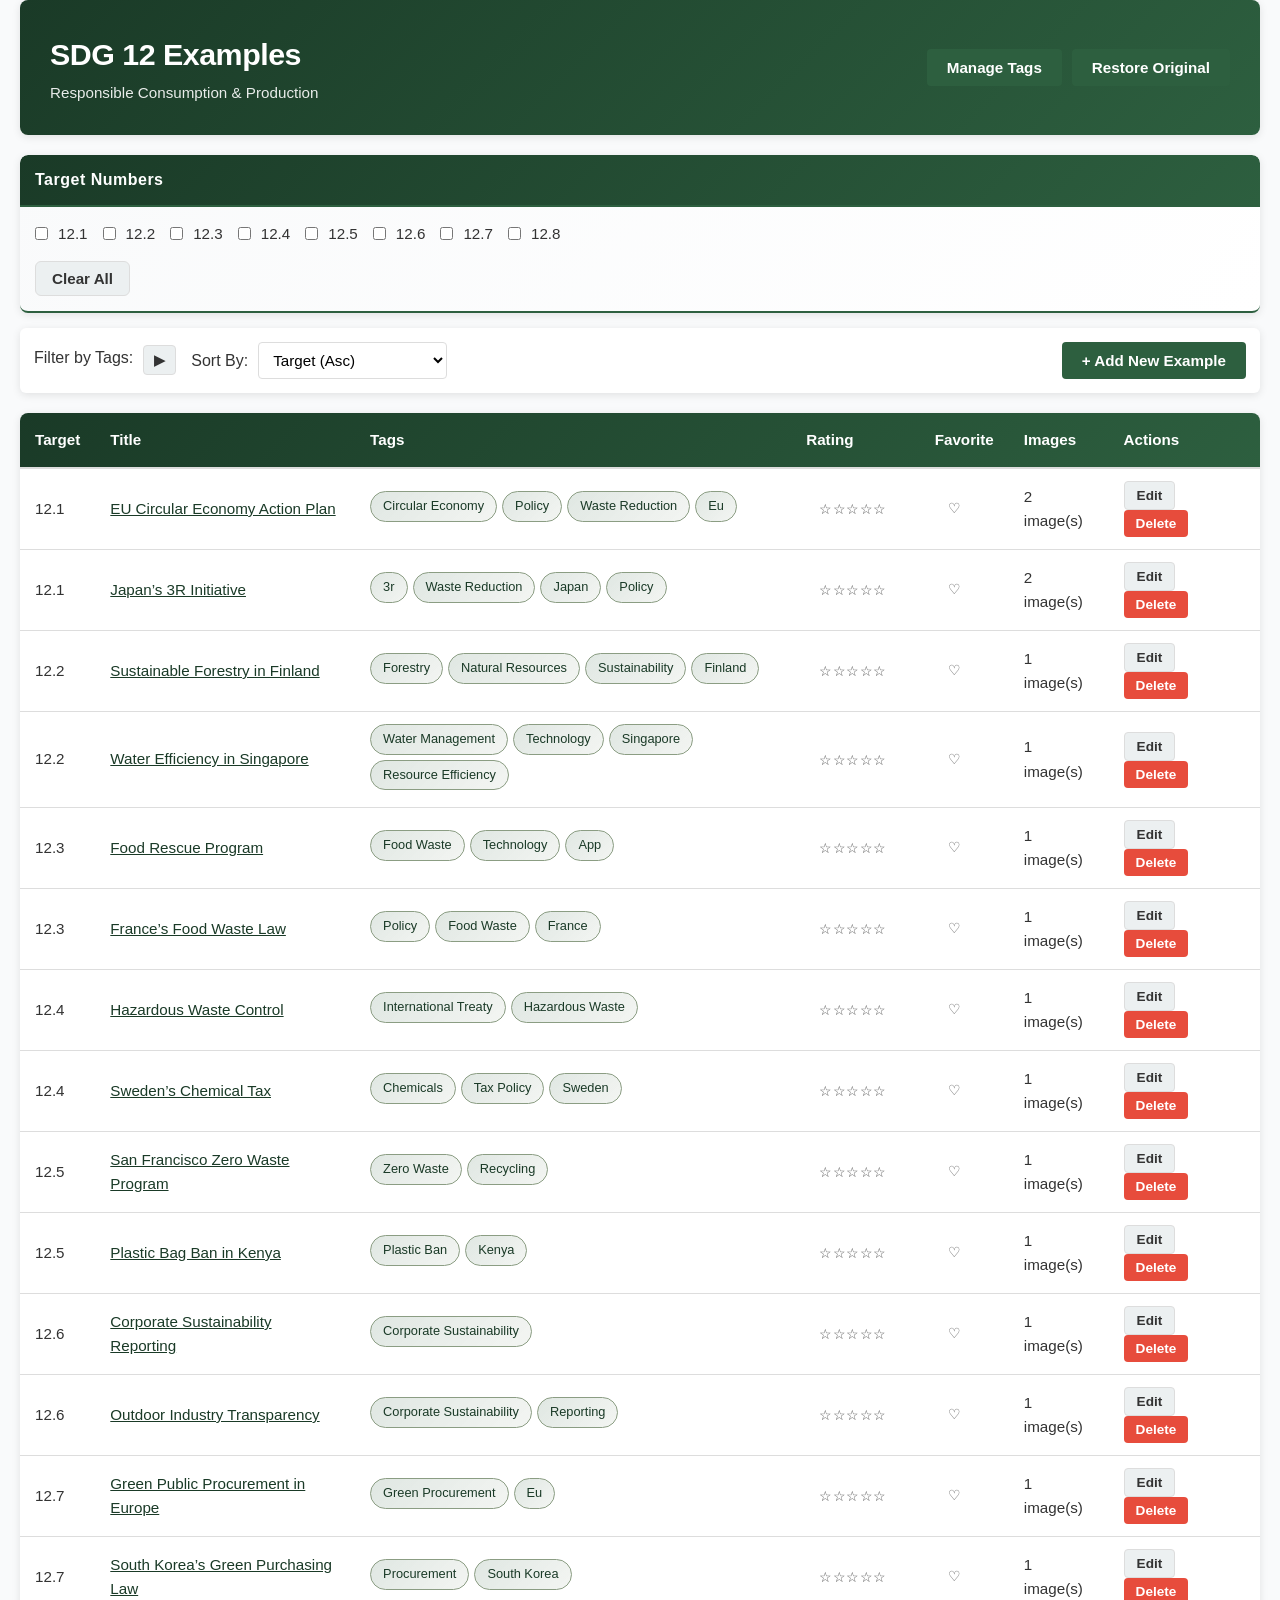
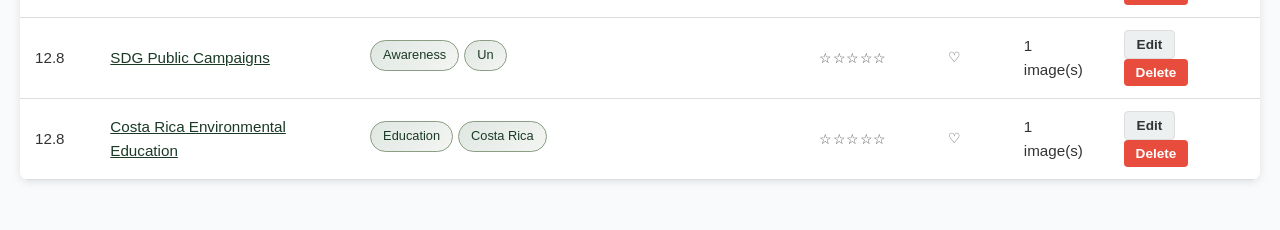
<file: Project-Changes/Main/WEBDEVPROJECT/html/index.html>
<!DOCTYPE html>
<html lang="en">
<head>
  <!-- Basic page settings -->
  <meta charset="UTF-8">
  <meta name="viewport" content="width=device-width, initial-scale=1.0">
  <title>SDG 12 Examples - Responsible Consumption & Production</title>
  
  <!-- Link to external CSS stylesheet -->
  <link rel="stylesheet" href="../static/css/stylesheet.css">
</head>
<body>
  <!-- Hamburger menu button for mobile navigation -->
  <!-- Hamburger menu button for mobile navigation -->
  <button id="hamburgerMenu" class="hamburger-menu">☰</button>

  <!-- Main content container -->
  <main class="main-content">
    
    <!-- Page header with title and action buttons -->
    <header>
      <div>
        <h1>SDG 12 Examples</h1>
        <p>Responsible Consumption & Production</p>
      </div>
      <div class="header-buttons">
        <button id="tagManagerBtn" class="btn-primary">Manage Tags</button>
        <button id="restoreBtn" class="btn-primary">Restore Original</button>
      </div>
    </header>

    <!-- Sidebar for filtering by target numbers -->
    <div id="targetSidebar" class="target-sidebar">
      <div class="sidebar-header">
        <h3>Target Numbers</h3>
        <button id="closeSidebar" class="close-sidebar">✕</button>
      </div>
      <!-- Container where target checkboxes will be added dynamically -->
      <div id="targetFilterContainer" class="target-list"></div>
      <button type="button" id="clearTargets" class="btn-secondary" style="margin: 10px; width: calc(100% - 20px)">
        Clear All
      </button>
    </div>

    <!-- Control section for filters and sorting -->
    <section class="controls" id="controls">
      
      <!-- Tag filter section -->
      <div class="filter-group">
        <label>Filter by Tags:</label>
        <button type="button" id="toggleTagFilter" class="btn-secondary" style="padding: 6px 10px; font-size: 0.85rem">
          ▶
        </button>
        <!-- Collapsible content for tag filter checkboxes -->
        <div id="tagFilterContent" class="tag-filter-content collapsed">
          <!-- Container where tag checkboxes will be added dynamically -->
          <div id="tagFilterContainer" class="tag-checkboxes"></div>
          <button type="button" id="clearTags" class="btn-secondary" style="padding: 6px 10px; font-size: 0.85rem">
            Clear All
          </button>
        </div>
      </div>

      <!-- Sort dropdown section -->
      <div class="filter-group">
        <label for="sortBy">Sort By:</label>
        <select id="sortBy">
          <option value="title-asc">Title (A-Z)</option>
          <option value="title-desc">Title (Z-A)</option>
          <option value="target-asc" selected>Target (Asc)</option>
          <option value="target-desc">Target (Desc)</option>
          <option value="tags-asc">Tags (A-Z)</option>
          <option value="tags-desc">Tags (Z-A)</option>
          <option value="rating-asc">Rating (Low-High)</option>
          <option value="rating-desc">Rating (High-Low)</option>
          <option value="favorite-asc">Favourite (No First)</option>
          <option value="favorite-desc">Favourite (Yes First)</option>
          <option value="images-asc">Images (Fewest First)</option>
          <option value="images-desc">Images (Most First)</option>
        </select>
      </div>

      <!-- Add new example button -->
      <div class="filter-group" style="margin-left: auto">
        <button type="button" id="toggleAddBtn" class="btn-primary">+ Add New Example</button>
      </div>
    </section>

    <!-- Form section for adding a new example (hidden by default) -->
    <section class="add-section" id="addSection" style="display: none;">
      <h2>Add New Example</h2>
      <!-- Form with novalidate to handle custom validation in JavaScript -->
      <form id="addForm" class="form-add" novalidate>
        
        <!-- Target number input field -->
        <div class="form-group">
          <label for="newTargetNumber">Target Number:</label>
          <input id="newTargetNumber" type="text" placeholder="e.g., 12.1" required />
          <!-- Error message span (hidden by default, shown by JavaScript when needed) -->
          <span class="error-msg" id="errorTargetNumber"></span>
        </div>

        <!-- Title input field -->
        <div class="form-group">
          <label for="newTitle">Title:</label>
          <input id="newTitle" type="text" placeholder="Example title" required />
          <span class="error-msg" id="errorTitle"></span>
        </div>

        <!-- Description textarea -->
        <div class="form-group">
          <label for="newDescription">Description:</label>
          <textarea id="newDescription" rows="3" placeholder="Description" required></textarea>
          <span class="error-msg" id="errorDescription"></span>
        </div>

        <!-- Tags input section -->
        <div class="form-group">
          <div class="tag-label-row">
            <label for="newTags">Tags:</label>
            <button type="button" id="openTagManagerFromAdd" class="btn-secondary btn-sm">Manage Tags</button>
          </div>
          <input id="newTags" type="text" placeholder="Select or type comma-separated tags" required />
          <!-- Container for suggested tags (populated dynamically) -->
          <div id="suggestedTags" class="suggested-tags"></div>
          <span class="error-msg" id="errorTags"></span>
        </div>

        <!-- Image URL input section -->
        <fieldset class="form-group">
          <legend>Images:</legend>
          <div class="image-input-group">
            <input id="newImageUrl" type="url" placeholder="Image URL" />
            <button type="button" id="addImageBtn" class="btn-secondary">+ Add Image</button>
            <span class="error-msg" id="errorImageUrl"></span>
          </div>
          <!-- Container where image previews will appear -->
          <div id="newImagePreview" class="image-preview"></div>
        </fieldset>

        <!-- Submit and cancel buttons -->
        <div class="form-buttons">
          <button type="button" id="addBtn" class="btn-success">Add Example</button>
          <button type="button" id="cancelAddBtn" class="btn-secondary">Cancel</button>
        </div>
      </form>
    </section>

    <!-- Edit form section (hidden by default, shown when user clicks Edit on a card) -->
    <section class="edit-section" id="editSection" style="display: none;">
      <h2>Edit Example</h2>
      <form id="editForm" class="form-edit" novalidate>
        <!-- Hidden field to store the ID of the example being edited -->
        <input id="editId" type="hidden" />

        <!-- Edit form fields (similar to add form) -->
        <div class="form-group">
          <label for="editTargetNumber">Target Number:</label>
          <input id="editTargetNumber" type="text" required />
          <span class="error-msg" id="errorEditTargetNumber"></span>
        </div>

        <div class="form-group">
          <label for="editTitle">Title:</label>
          <input id="editTitle" type="text" required />
          <span class="error-msg" id="errorEditTitle"></span>
        </div>

        <div class="form-group">
          <label for="editDescription">Description:</label>
          <textarea id="editDescription" rows="3" required></textarea>
          <span class="error-msg" id="errorEditDescription"></span>
        </div>

        <div class="form-group">
          <label for="editTags">Tags:</label>
          <input id="editTags" type="text" required />
          <div id="suggestedEditTags" class="suggested-tags"></div>
          <span class="error-msg" id="errorEditTags"></span>
        </div>

        <fieldset class="form-group">
          <legend>Images:</legend>
          <div id="editImagePreview" class="image-preview"></div>
          <div class="image-input-group">
            <input id="editImageUrl" type="url" placeholder="Add new image URL" />
            <button type="button" id="addEditImageBtn" class="btn-secondary">+ Add Image</button>
            <span class="error-msg" id="errorEditImageUrl"></span>
          </div>
        </fieldset>

        <div class="form-buttons">
          <button type="button" id="saveEditBtn" class="btn-success">Save Changes</button>
          <button type="button" id="cancelEditBtn" class="btn-secondary">Cancel</button>
        </div>
      </form>
    </section>

    <!-- Card grid container (displays examples as cards on mobile/tablet) -->
    <div id="cardGrid" class="grid"></div>

    <!-- Table container (displays examples as a table on desktop) -->
    <div id="tableContainer" style="display: none; overflow-x: auto;">
      <table id="dataTable" class="data-table">
        <thead>
          <tr>
            <th data-sort="target-asc">Target</th>
            <th data-sort="title-asc">Title</th>
            <th>Tags</th>
            <th>Rating</th>
            <th>Favorite</th>
            <th>Images</th>
            <th>Actions</th>
          </tr>
        </thead>
        <!-- Table body will be populated by JavaScript -->
        <tbody id="tableBody"></tbody>
      </table>
    </div>
  </main>

  <!-- Details Modal - Shows full information about an example -->
  <div id="detailsModal" class="modal" style="display: none;">
    <div class="modal-content">
      <div class="modal-header">
        <h2 id="modalTitle">Example Details</h2>
        <button class="modal-close" onclick="closeDetailsModal()">✕</button>
      </div>
      <!-- Modal body content will be filled by JavaScript -->
      <div class="modal-body" id="modalBody"></div>
      <div class="modal-footer">
        <button class="btn-secondary" onclick="closeDetailsModal()">Close</button>
      </div>
    </div>
  </div>

  <!-- Delete Confirmation Modal -->
  <div id="deleteModal" class="modal" style="display: none;">
    <div class="modal-content">
      <div class="modal-header">
        <h2>Confirm Delete</h2>
      </div>
      <div class="modal-body">
        <p id="deleteMessage">Are you sure you want to delete this example?</p>
      </div>
      <div class="modal-footer">
        <button id="confirmDeleteBtn" class="btn-danger">Delete</button>
        <button class="btn-secondary" onclick="closeDeleteModal()">Cancel</button>
      </div>
    </div>
  </div>

  <!-- Tag Manager Modal - For creating and managing custom tags -->
  <div id="tagManagerModal" class="modal" style="display: none;">
    <div class="modal-content">
      <div class="modal-header">
        <h2>Manage Tags</h2>
        <button class="modal-close" onclick="closeTagManagerModal()">✕</button>
      </div>
      <div class="modal-body">
        <div class="form-group">
          <label for="newTagInput">Add New Tag:</label>
          <div class="tag-input-group">
            <input id="newTagInput" type="text" placeholder="Enter tag name" maxlength="25" />
            <button id="addNewTagBtn" class="btn-success">Add Tag</button>
          </div>
          <span class="error-msg" id="errorNewTag"></span>
        </div>

        <div class="form-group">
          <label>Current Tags:</label>
          <!-- List of existing tags will be shown here -->
          <div id="tagManagerList" class="tag-manager-list"></div>
        </div>
      </div>
      <div class="modal-footer">
        <button class="btn-secondary" onclick="closeTagManagerModal()">Close</button>
      </div>
    </div>
  </div>

  <!-- Rating Modal - For setting star ratings on examples -->
  <div id="ratingModal" class="modal" style="display: none;">
    <div class="modal-content rating-modal-content">
      <div class="modal-header">
        <h2>Set Rating</h2>
        <button class="modal-close" onclick="closeRatingModal()">✕</button>
      </div>
      <div class="modal-body">
        <p id="ratingModalTitle" style="margin-bottom: 12px; font-weight: 600;"></p>
        <!-- Rating buttons (0-5 stars) will be added here by JavaScript -->
        <div id="ratingPicker" class="rating-picker"></div>
      </div>
      <div class="modal-footer">
        <button class="btn-success" onclick="saveRating()">Save Rating</button>
        <button class="btn-secondary" onclick="closeRatingModal()">Cancel</button>
      </div>
    </div>
  </div>

  <!-- JavaScript Code Starts Here -->
  <script>
    // ========================================
    // CONFIGURATION & STATE
    // ========================================
    
    // Path to the JSON file containing example data
    const JSON_PATH = "./un_sustainability_goal_12.json";
    
    // Keys used to save and load data from browser's localStorage
    const STORAGE_KEY = "sdg12-examples-v2";
    const TAGS_STORAGE_KEY = "sdg12-custom-tags-v1";
    
    // Main data arrays - these hold all our examples and tags
    let allExamples = [];        // Array of all example objects
    let allTags = new Set();      // Set of all available tags (Set prevents duplicates)
    let customTags = new Set();   // Set of custom tags created by the user

    // Current UI state - these track what the user has selected
    let currentFilter = [];          // Array of currently selected tag filters
    let currentTargetFilter = [];    // Array of currently selected target number filters
    let currentSort = "target-asc";  // Current sort option
    let deleteTargetId = null;       // ID of example to delete (when delete modal is open)
    let isDesktop = false;           // Whether we're on desktop view (determines card vs table display)
    let ratingTargetId = null;       // ID of example being rated (when rating modal is open)
    let selectedRatingValue = 0;     // Currently selected rating value (0-5)
    let detailsTargetId = null;      // ID of example being viewed in details modal      // ID of example being viewed in details modal

    // ========================================
    // UTILITY FUNCTIONS
    // ========================================
    
    // Safely convert text to HTML (prevents code injection)
    function escapeHtml(str) {
      const div = document.createElement("div");
      div.textContent = str;
      return div.innerHTML;
    }

    // Default favorite status for newly loaded baseline examples
    function getDefaultFavorite() {
      return "no";
    }

    // Default rating for newly loaded baseline examples
    function getDefaultRating() {
      return 0;
    }

    // Return heart icon based on favorite status (filled heart if favorite, empty if not)
    function getFavoriteIcon(isFavorite) {
      return isFavorite ? "♥" : "♡";
    }

    // Create a string of stars for rating display
    // Example: rating of 3 returns "★★★☆☆"
    function getRatingStars(rating) {
      return "★".repeat(rating) + "☆".repeat(5 - rating);
    }

    // Clean tag text: "  Green Procurement  " becomes "green procurement"
    function cleanTag(tag) {
      return tag.trim().toLowerCase();
    }

    // Convert comma-separated tags into a clean array (no duplicates or empty values)
    function getCleanTagList(tagsInput) {
      const rawTags = tagsInput.split(",");
      const seen = new Set();
      const result = [];

      for (const rawTag of rawTags) {
        const tag = cleanTag(rawTag);
        if (!tag) continue;          // Skip empty tags
        if (seen.has(tag)) continue;  // Skip duplicate tags

        seen.add(tag);
        result.push(tag);
      }

      return result;
    }

    // Convert tags to display format: "green procurement" becomes "Green Procurement"
    function makeTagDisplay(tag) {
      const words = tag.split(" ");
      const formattedWords = [];

      for (const word of words) {
        if (!word) {
          formattedWords.push(word);
          continue;
        }
        // Capitalize first letter, keep rest lowercase
        formattedWords.push(word.charAt(0).toUpperCase() + word.slice(1));
      }

      return formattedWords.join(" ");
    }

    // Extract number from target string for sorting ("12.3" or "Target 12.1" → 12.1)
    function targetTextToNumber(targetNumber) {
      const cleaned = targetNumber.replace(/[^0-9.]/g, "");
      const parsed = parseFloat(cleaned);
      return isNaN(parsed) ? 0 : parsed;
    }

    // Show an error message under a form field
    function showError(elementId, message) {
      const el = document.getElementById(elementId);
      if (el) {
        el.textContent = message;
        el.style.display = message ? "block" : "none";
      }
    }

    // Clear all error messages on the page
    function clearAllErrors() {
      document.querySelectorAll(".error-msg").forEach(el => {
        el.textContent = "";
        el.style.display = "none";
      });
    }

    // Check if a target number is valid (must be a positive number like 12.1)
    function isValidTargetNumber(str) {
      const num = parseFloat(str);
      return !isNaN(num) && num > 0 && str.match(/^\d+(\.\d+)?$/);
    }

    // Check if a string is a valid URL
    function isValidUrl(str) {
      try {
        new URL(str);
        return true;
      } catch {
        return false;
      }
    }

    // ========================================
    // DATA LOADING
    // ========================================
    // Load data from JSON file, then check for saved changes in localStorage
    async function loadData() {
      try {
        // Fetch the JSON file from the server
        const response = await fetch(JSON_PATH);
        if (!response.ok) throw new Error(`HTTP ${response.status}`);
        const data = await response.json();

        // Convert JSON structure into a flat array of examples
        allExamples = [];
        for (const target of data.goal.targets) {
          for (const example of target.examples || []) {
            // Generate a unique ID for each example
            const id = Math.random().toString(36).substr(2, 9);
            allExamples.push({
              id,
              targetNumber: target.number,
              targetTitle: target.description,
              title: example.title,
              description: example.description,
              images: example.images || [],
              tags: getCleanTagList((example.tags || []).join(",")),
              favorite: getDefaultFavorite(),  // Default favorite status
              rating: getDefaultRating()        // Default rating
            });
            // Collect all tags from examples
            (example.tags || []).forEach(tag => allTags.add(cleanTag(tag)));
          }
        }

        // Check if user has saved changes in localStorage
        const saved = localStorage.getItem(STORAGE_KEY);
        if (saved) {
          try {
            // If saved data exists, use it instead of the baseline
            allExamples = JSON.parse(saved);
            allExamples.forEach(ex => {
              ex.tags = getCleanTagList((ex.tags || []).join(","));
            });
          } catch (e) {
            console.error("Error parsing saved data", e);
          }
        }

        // Load custom tags from localStorage
        const savedTags = localStorage.getItem(TAGS_STORAGE_KEY);
        if (savedTags) {
          try {
            const parsedTags = JSON.parse(savedTags);
            customTags = new Set((parsedTags || []).map(cleanTag).filter(Boolean));
          } catch (e) {
            console.error("Error parsing saved tags", e);
            customTags = new Set();
          }
        }

        // Populate the filter sidebars and display the examples
        populateTagFilter();
        populateTargetFilter();
        updateDisplay();
      } catch (error) {
        // If loading fails, show an error message
        document.getElementById("cardGrid").innerHTML = 
          `<p style="color: red; padding: 20px;">Error loading data: ${escapeHtml(error.message)}</p>`;
      }
    }

    // ========================================
    // UI POPULATION
    // ========================================
    // Build tag filter checkboxes from example tags and custom tags
    function populateTagFilter() {
      // Rebuild the tag list from current examples
      allTags.clear();
      for (const ex of allExamples) {
        ex.tags = getCleanTagList((ex.tags || []).join(","));
        ex.tags.forEach(tag => allTags.add(tag));
      }
      // Add custom tags
      customTags.forEach(tag => allTags.add(tag));

      const container = document.getElementById("tagFilterContainer");
      container.innerHTML = "";
      
      // Create a checkbox for each tag (sorted alphabetically)
      Array.from(allTags).sort().forEach(tag => {
        const label = document.createElement("label");
        label.className = "tag-checkbox-label";
        const checkbox = document.createElement("input");
        checkbox.type = "checkbox";
        checkbox.value = tag;
        checkbox.checked = currentFilter.includes(tag);
        checkbox.addEventListener("change", updateTagFilter);
        label.appendChild(checkbox);
        label.appendChild(document.createTextNode(makeTagDisplay(tag)));
        container.appendChild(label);
      });
    }

    // Build target number filter checkboxes from examples
    function populateTargetFilter() {
      const targets = new Set();
      for (const ex of allExamples) {
        targets.add(ex.targetNumber);
      }

      const container = document.getElementById("targetFilterContainer");
      container.innerHTML = "";
      
      // Sort targets numerically and create checkboxes
      Array.from(targets).sort((a, b) => {
        return targetTextToNumber(a) - targetTextToNumber(b);
      }).forEach(target => {
        const label = document.createElement("label");
        label.className = "target-checkbox-label";
        const checkbox = document.createElement("input");
        checkbox.type = "checkbox";
        checkbox.value = target;
        checkbox.checked = currentTargetFilter.includes(target);
        checkbox.addEventListener("change", updateTargetFilter);
        label.appendChild(checkbox);
        label.appendChild(document.createTextNode(target));
        container.appendChild(label);
      });
    }

    // ========================================
    // FILTERING & SORTING
    // ========================================
    // Filter by selected tags/targets, then sort by current option
    function getFilteredAndSorted() {
      let filtered = allExamples;

      // Apply tag filter if any tags are selected
      if (currentFilter.length > 0) {
        filtered = filtered.filter(ex =>
          currentFilter.some(tag => ex.tags.includes(tag))
        );
      }

      // Apply target number filter if any targets are selected
      if (currentTargetFilter.length > 0) {
        filtered = filtered.filter(ex =>
          currentTargetFilter.includes(ex.targetNumber)
        );
      }

      // Create a copy of the filtered array for sorting
      const sorted = [...filtered];

      // Sort based on the current sort option
      switch (currentSort) {
        case "title-asc":
          sorted.sort((a, b) => a.title.localeCompare(b.title));
          break;
        case "title-desc":
          sorted.sort((a, b) => b.title.localeCompare(a.title));
          break;
        case "target-asc":
          sorted.sort((a, b) => targetTextToNumber(a.targetNumber) - targetTextToNumber(b.targetNumber));
          break;
        case "target-desc":
          sorted.sort((a, b) => targetTextToNumber(b.targetNumber) - targetTextToNumber(a.targetNumber));
          break;
        case "tags-asc":
          sorted.sort((a, b) => a.tags.join(", ").localeCompare(b.tags.join(", ")));
          break;
        case "tags-desc":
          sorted.sort((a, b) => b.tags.join(", ").localeCompare(a.tags.join(", ")));
          break;
        case "favorite-asc":
          sorted.sort((a, b) => {
            const favA = a.favorite === "yes" ? 1 : 0;
            const favB = b.favorite === "yes" ? 1 : 0;
            if (favA !== favB) return favA - favB;
            return a.title.localeCompare(b.title);
          });
          break;
        case "favorite-desc":
          sorted.sort((a, b) => {
            const favA = a.favorite === "yes" ? 1 : 0;
            const favB = b.favorite === "yes" ? 1 : 0;
            if (favA !== favB) return favB - favA;
            return a.title.localeCompare(b.title);
          });
          break;
        case "rating-asc":
          sorted.sort((a, b) => a.rating - b.rating);
          break;
        case "rating-desc":
          sorted.sort((a, b) => b.rating - a.rating);
          break;
        case "images-asc":
          sorted.sort((a, b) => a.images.length - b.images.length);
          break;
        case "images-desc":
          sorted.sort((a, b) => b.images.length - a.images.length);
          break;
        default:
          break;
      }

      return sorted;
    }

    // ========================================
    // RENDERING FUNCTIONS
    // ========================================
    // Show cards (mobile/tablet) or table (desktop)
    function updateDisplay() {
      checkIsDesktop();
      if (isDesktop) {
        renderTable();
      } else {
        renderCards();
      }
    }

    // Check if we're on desktop (screen width > 768px)
    function checkIsDesktop() {
      isDesktop = window.innerWidth > 768;
      document.getElementById("cardGrid").style.display = isDesktop ? "none" : "block";
      document.getElementById("tableContainer").style.display = isDesktop ? "block" : "none";
    }

    // Render examples as cards (mobile/tablet view)
    function renderCards() {
      const grid = document.getElementById("cardGrid");
      grid.innerHTML = "";
      const examples = getFilteredAndSorted();

      if (examples.length === 0) {
        grid.innerHTML = "<p>No examples found.</p>";
        return;
      }

      // Create a card for each example
      examples.forEach(ex => {
        const card = document.createElement("article");
        card.className = "card";

        const ratingStars = getRatingStars(ex.rating);
        const isFavorite = ex.favorite === "yes";
        const favoriteIcon = getFavoriteIcon(isFavorite);

        // Build the card's HTML content
        card.innerHTML = `
          <div class="card-header">
            <div>
              <span class="target-badge">${escapeHtml(ex.targetNumber)}</span>
              <h3 onclick="openDetailsModal('${ex.id}')" title="Click to view details">${escapeHtml(ex.title)}</h3>
            </div>
            <div class="card-meta">
              <button type="button" class="rating-trigger" title="Set Rating" onclick="openRatingModal('${ex.id}')">${ratingStars}</button>
              <button type="button" class="favorite-toggle ${isFavorite ? "active" : ""}" title="Toggle Favorite" onclick="toggleFavorite('${ex.id}')">${favoriteIcon}</button>
            </div>
          </div>
          <p class="card-description">${escapeHtml(ex.description)}</p>
          ${ex.tags.length > 0 ? `
            <div class="card-tags">
              <strong>Tags:</strong> ${ex.tags.map(t => `<span class="tag">${escapeHtml(makeTagDisplay(t))}</span>`).join("")}
            </div>
          ` : ""}
          <div class="card-images-section">
            <button type="button" class="btn-secondary" onclick="toggleCardImages('${ex.id}', this)">
              ▶ View Images (${ex.images.length})
            </button>
            <div id="images-${ex.id}" class="card-images hidden"></div>
          </div>
          <div class="card-actions">
            <button type="button" class="btn-secondary" onclick="editExample('${ex.id}')">Edit</button>
            <button type="button" class="btn-danger" onclick="openDeleteModal('${ex.id}')">Delete</button>
          </div>
        `;

        // Add images to the hidden images container
        const imagesDiv = card.querySelector(`#images-${ex.id}`);
        if (ex.images.length === 0) {
          imagesDiv.innerHTML = "<p>No images available.</p>";
        } else {
          ex.images.forEach(src => {
            const link = document.createElement("a");
            link.href = src;
            link.target = "_blank";
            link.rel = "noopener noreferrer";
            link.title = "Open image in new tab";

            const img = document.createElement("img");
            img.src = src;
            img.alt = ex.title;
            link.appendChild(img);
            imagesDiv.appendChild(link);
          });
        }

        grid.appendChild(card);
      });
    }

    // Render examples as a table (desktop view)
    function renderTable() {
      const tbody = document.getElementById("tableBody");
      tbody.innerHTML = "";
      const examples = getFilteredAndSorted();

      // Create a table row for each example
      examples.forEach(ex => {
        const row = document.createElement("tr");
        const ratingStars = getRatingStars(ex.rating);
        const isFavorite = ex.favorite === "yes";
        const favoriteIcon = getFavoriteIcon(isFavorite);

        row.innerHTML = `
          <td>${escapeHtml(ex.targetNumber)}</td>
          <td><span class="table-title" onclick="openDetailsModal('${ex.id}')" title="Click to view details">${escapeHtml(ex.title)}</span></td>
          <td>${ex.tags.map(t => `<span class="tag">${escapeHtml(makeTagDisplay(t))}</span>`).join("")}</td>
          <td title="Rating">
            <button type="button" class="rating-trigger" onclick="openRatingModal('${ex.id}')">${ratingStars}</button>
          </td>
          <td title="Favorite">
            <button type="button" class="favorite-toggle ${isFavorite ? "active" : ""}" onclick="toggleFavorite('${ex.id}')">${favoriteIcon}</button>
          </td>
          <td>${ex.images.length} image(s)</td>
          <td>
            <button type="button" class="btn-secondary btn-sm" onclick="editExample('${ex.id}')">Edit</button>
            <button type="button" class="btn-danger btn-sm" onclick="openDeleteModal('${ex.id}')">Delete</button>
          </td>
        `;

        // Make the whole row clickable (except for buttons)
        row.classList.add("clickable-row");
        row.addEventListener("click", (event) => {
          // Don't open details if user clicked on a button or input
          if (event.target.closest("button, a, input, label, select")) return;
          openDetailsModal(ex.id);
        });

        tbody.appendChild(row);
      });
    }

    // ========================================
    // MODAL FUNCTIONS
    // ========================================
    // Build the details modal content
    function renderDetailsModal(ex) {
      const ratingStars = getRatingStars(ex.rating);
      const isFavorite = ex.favorite === "yes";
      const favoriteIcon = getFavoriteIcon(isFavorite);

      let imagesHtml = "";
      if (ex.images.length > 0) {
        imagesHtml = "<div class='detail-images'>" + 
          ex.images.map(src => `<a href="${escapeHtml(src)}" target="_blank" rel="noopener noreferrer" title="Open image in new tab"><img src="${escapeHtml(src)}" alt="${escapeHtml(ex.title)}"></a>`).join("") + 
          "</div>";
      } else {
        imagesHtml = "<p>No images available.</p>";
      }

      document.getElementById("modalBody").innerHTML = `
        <p><strong>Target Number:</strong> ${escapeHtml(ex.targetNumber)}</p>
        <p><strong>Title:</strong> ${escapeHtml(ex.title)}</p>
        <p><strong>Description:</strong> ${escapeHtml(ex.description)}</p>
        <p><strong>Rating:</strong> ${ratingStars} (${ex.rating}/5)
          <button type="button" class="rating-trigger" style="margin-left: 8px;" onclick="openRatingModal('${ex.id}')">Edit Rating</button>
        </p>
        <p><strong>Favorite:</strong>
          <button type="button" class="favorite-toggle ${isFavorite ? "active" : ""}" style="margin-left: 8px;" onclick="toggleFavorite('${ex.id}')">${favoriteIcon}</button>
        </p>
        <p><strong>Tags:</strong> ${ex.tags.map(t => `<span class="tag">${escapeHtml(makeTagDisplay(t))}</span>`).join("")}</p>
        <p><strong>Images:</strong></p>
        ${imagesHtml}
      `;
    }

    function openDetailsModal(id) {
      const ex = allExamples.find(e => e.id === id);
      if (!ex) return;

      detailsTargetId = id;
      renderDetailsModal(ex);

      document.getElementById("detailsModal").style.display = "block";
    }

    function closeDetailsModal() {
      document.getElementById("detailsModal").style.display = "none";
      detailsTargetId = null;
    }

    function openDeleteModal(id) {
      deleteTargetId = id;
      const ex = allExamples.find(e => e.id === id);
      document.getElementById("deleteMessage").textContent = 
        `Are you sure you want to delete "${ex.title}"?`;
      document.getElementById("deleteModal").style.display = "block";
    }

    function closeDeleteModal() {
      document.getElementById("deleteModal").style.display = "none";
      deleteTargetId = null;
    }

    // Toggle favorite status and save to localStorage
    function toggleFavorite(id) {
      const ex = allExamples.find(e => e.id === id);
      if (!ex) return;

      ex.favorite = ex.favorite === "yes" ? "no" : "yes";
      saveToStorage();
      updateDisplay();

      // Update details modal if it's open for this example
      if (detailsTargetId === id && document.getElementById("detailsModal").style.display === "block") {
        renderDetailsModal(ex);
      }
    }

    function openRatingModal(id) {
      const ex = allExamples.find(e => e.id === id);
      if (!ex) return;

      ratingTargetId = id;
      selectedRatingValue = ex.rating;
      document.getElementById("ratingModalTitle").textContent = ex.title;
      renderRatingPicker();
      document.getElementById("ratingModal").style.display = "block";
    }

    function renderRatingPicker() {
      const picker = document.getElementById("ratingPicker");
      picker.innerHTML = "";

      for (let i = 0; i <= 5; i++) {
        const btn = document.createElement("button");
        btn.type = "button";
        btn.className = `rating-option ${i === selectedRatingValue ? "active" : ""}`;
        btn.textContent = i === 0 ? "0 ☆" : `${"★".repeat(i)}${"☆".repeat(5 - i)} (${i})`;
        btn.onclick = () => {
          selectedRatingValue = i;
          renderRatingPicker();
        };
        picker.appendChild(btn);
      }
    }

    function saveRating() {
      if (!ratingTargetId) return;

      const ex = allExamples.find(e => e.id === ratingTargetId);
      if (!ex) return;

      ex.rating = selectedRatingValue;
      saveToStorage();
      closeRatingModal();
      updateDisplay();

      if (detailsTargetId === ex.id && document.getElementById("detailsModal").style.display === "block") {
        renderDetailsModal(ex);
      }
    }

    function closeRatingModal() {
      document.getElementById("ratingModal").style.display = "none";
      ratingTargetId = null;
    }

    // ========================================
    // CRUD OPERATIONS
    // ========================================
    // Validate tags field (check not empty and tags exist)
    function validateTagsField(tagsInput, errorElementId, missingTagMessage) {
      if (!tagsInput) {
        showError(errorElementId, "Please enter at least one tag");
        return false;
      }

      const tags = getCleanTagList(tagsInput);
      if (tags.length === 0) {
        showError(errorElementId, "Remove empty tags");
        return false;
      }

      for (const tag of tags) {
        if (!allTags.has(tag)) {
          showError(errorElementId, missingTagMessage(tag));
          return false;
        }
      }

      return true;
    }

    // Get all values from the Add form
    function getAddFormData() {
      return {
        targetNumber: document.getElementById("newTargetNumber").value.trim(),
        title: document.getElementById("newTitle").value.trim(),
        description: document.getElementById("newDescription").value.trim(),
        tagsInput: document.getElementById("newTags").value.trim(),
        images: Array.from(document.querySelectorAll("#newImagePreview img")).map(img => img.src)
      };
    }

    // Get all values from the Edit form
    function getEditFormData() {
      const imageUrls = [];
      document.querySelectorAll("#editImagePreview .edit-image-url").forEach(input => {
        const value = input.value.trim();
        if (value) imageUrls.push(value);
      });

      return {
        id: document.getElementById("editId").value,
        targetNumber: document.getElementById("editTargetNumber").value.trim(),
        title: document.getElementById("editTitle").value.trim(),
        description: document.getElementById("editDescription").value.trim(),
        tagsInput: document.getElementById("editTags").value.trim(),
        images: imageUrls
      };
    }

    // Validate Add form fields and show errors if needed
    function validateAddForm() {
      clearAllErrors();
      let isValid = true;

      const formData = getAddFormData();

      if (!isValidTargetNumber(formData.targetNumber)) {
        showError("errorTargetNumber", "Invalid target number. Use format like 12.1 or 12");
        isValid = false;
      }

      if (!formData.title || formData.title.length < 3) {
        showError("errorTitle", "Title must be at least 3 characters");
        isValid = false;
      }

      if (!formData.description || formData.description.length < 10) {
        showError("errorDescription", "Description must be at least 10 characters");
        isValid = false;
      }

      const areTagsValid = validateTagsField(
        formData.tagsInput,
        "errorTags",
        (tag) => `Tag "${tag}" does not exist. Use tag manager to create it first.`
      );
      if (!areTagsValid) isValid = false;

      return isValid;
    }

    // Validate Edit form fields and show errors if needed
    function validateEditForm() {
      clearAllErrors();
      let isValid = true;

      const formData = getEditFormData();

      if (!isValidTargetNumber(formData.targetNumber)) {
        showError("errorEditTargetNumber", "Invalid target number");
        isValid = false;
      }

      if (!formData.title || formData.title.length < 3) {
        showError("errorEditTitle", "Title must be at least 3 characters");
        isValid = false;
      }

      if (!formData.description || formData.description.length < 10) {
        showError("errorEditDescription", "Description must be at least 10 characters");
        isValid = false;
      }

      const areTagsValid = validateTagsField(
        formData.tagsInput,
        "errorEditTags",
        (tag) => `Tag "${tag}" does not exist`
      );
      if (!areTagsValid) isValid = false;

      formData.images.forEach((url) => {
        if (!isValidUrl(url)) {
          showError("errorEditImageUrl", `Invalid image URL: ${url}`);
          isValid = false;
        }
      });

      return isValid;
    }

    // Add a new example (validate, create, save, display)
    function addExample() {
      // Don't proceed if validation fails
      if (!validateAddForm()) return;

      const formData = getAddFormData();

      const newEx = {
        id: Math.random().toString(36).substr(2, 9),
        targetNumber: formData.targetNumber,
        targetTitle: "Custom Target",
        title: formData.title,
        description: formData.description,
        tags: getCleanTagList(formData.tagsInput),
        images: formData.images,
        favorite: "no",
        rating: 0
      };

      allExamples.push(newEx);
      saveToStorage();
      populateTagFilter();
      populateTargetFilter();
      updateDisplay();
      
      // Clear the form and hide it
      document.getElementById("addForm").reset();
      document.getElementById("newImagePreview").innerHTML = "";
      document.getElementById("addSection").style.display = "none";
      document.getElementById("controls").style.display = "flex";
    }

    // Open edit form and populate with current values
    function editExample(id) {
      const ex = allExamples.find(e => e.id === id);
      if (!ex) return;

      // Fill the form fields with current values
      document.getElementById("editId").value = id;
      document.getElementById("editTargetNumber").value = ex.targetNumber;
      document.getElementById("editTitle").value = ex.title;
      document.getElementById("editDescription").value = ex.description;
      document.getElementById("editTags").value = ex.tags.join(", ");

      // Show original images
      const previewDiv = document.getElementById("editImagePreview");
      previewDiv.innerHTML = ex.images.map((src, idx) => `
        <div class="image-item">
          <img src="${escapeHtml(src)}" alt="Image ${idx + 1}">
          <input type="url" class="edit-image-url" value="${escapeHtml(src)}" oninput="this.previousElementSibling.src=this.value.trim()" placeholder="Image URL">
          <button type="button" class="btn-danger btn-sm" onclick="this.parentElement.remove()">Remove</button>
        </div>
      `).join("");

      const editSection = document.getElementById("editSection");
      editSection.style.display = "block";
      document.getElementById("addSection").style.display = "none";
      document.getElementById("cardGrid").style.display = "none";
      document.getElementById("tableContainer").style.display = "none";
      document.getElementById("controls").style.display = "none";

      // Scroll to the edit form and focus on the title field
      editSection.scrollIntoView({ behavior: "smooth", block: "start" });
      setTimeout(() => {
        document.getElementById("editTitle").focus();
      }, 250);
    }

    // Save edited example changes
    function saveEdit() {
      if (!validateEditForm()) return;

      const formData = getEditFormData();

      const ex = allExamples.find(e => e.id === formData.id);
      if (!ex) return;

      // Update the example with new values
      ex.targetNumber = formData.targetNumber;
      ex.title = formData.title;
      ex.description = formData.description;
      ex.tags = getCleanTagList(formData.tagsInput);
      ex.images = formData.images;

      saveToStorage();
      populateTagFilter();
      populateTargetFilter();
      updateDisplay();

      document.getElementById("editSection").style.display = "none";
      document.getElementById("controls").style.display = "flex";
    }

    // Delete an example from the list
    function deleteExample() {
      const idx = allExamples.findIndex(e => e.id === deleteTargetId);
      if (idx === -1) return;

      allExamples.splice(idx, 1);
      saveToStorage();
      populateTagFilter();
      populateTargetFilter();
      updateDisplay();
      closeDeleteModal();
    }

    // Save all data to localStorage (preserves changes after page refresh)
    function saveToStorage() {
      localStorage.setItem(STORAGE_KEY, JSON.stringify(allExamples));
      localStorage.setItem(TAGS_STORAGE_KEY, JSON.stringify(Array.from(customTags).sort()));
    }

    // Restore original data (clear all changes)
    function restoreOriginal() {
      if (!confirm("Restore original data? This will discard all changes.")) return;
      localStorage.removeItem(STORAGE_KEY);
      localStorage.removeItem(TAGS_STORAGE_KEY);
      customTags.clear();
      loadData();
    }

    // ========================================
    // IMAGE MANAGEMENT
    // ========================================
    // Toggle image visibility in cards
    function toggleCardImages(id, buttonElement) {
      const container = document.getElementById(`images-${id}`);
      container.classList.toggle("hidden");
      buttonElement.textContent = buttonElement.textContent.replace(/^[▶▼]/, container.classList.contains("hidden") ? "▶" : "▼");
    }

    // Add image to Add form (validate URL and show preview)
    function addNewImage() {
      const url = document.getElementById("newImageUrl").value.trim();
      if (!url) {
        showError("errorImageUrl", "Please enter an image URL");
        return;
      }
      if (!isValidUrl(url)) {
        showError("errorImageUrl", "Please enter a valid URL");
        return;
      }

      const preview = document.getElementById("newImagePreview");
      const div = document.createElement("div");
      div.className = "image-item";
      div.innerHTML = `
        <img src="${escapeHtml(url)}" alt="Preview" onerror="this.parentElement.remove()">
        <button type="button" class="btn-danger btn-sm" onclick="this.parentElement.remove()">Remove</button>
      `;
      preview.appendChild(div);
      document.getElementById("newImageUrl").value = "";
      showError("errorImageUrl", "");
    }

    // Add image to Edit form
    function addNewEditImage() {
      const url = document.getElementById("editImageUrl").value.trim();
      if (!url) {
        showError("errorEditImageUrl", "Please enter an image URL");
        return;
      }
      if (!isValidUrl(url)) {
        showError("errorEditImageUrl", "Please enter a valid URL");
        return;
      }

      const preview = document.getElementById("editImagePreview");
      const div = document.createElement("div");
      div.className = "image-item";
      div.innerHTML = `
        <img src="${escapeHtml(url)}" alt="Preview" onerror="this.parentElement.remove()">
        <input type="url" class="edit-image-url" value="${escapeHtml(url)}" oninput="this.previousElementSibling.src=this.value.trim()" placeholder="Image URL">
        <button type="button" class="btn-danger btn-sm" onclick="this.parentElement.remove()">Remove</button>
      `;
      preview.appendChild(div);
      document.getElementById("editImageUrl").value = "";
      showError("errorEditImageUrl", "");
    }

    // ========================================
    // TAG MANAGER
    // ========================================
    // Open tag manager modal
    function openTagManagerModal() {
      renderTagManager();
      document.getElementById("tagManagerModal").style.display = "block";
    }

    // Close the tag manager modal
    function closeTagManagerModal() {
      document.getElementById("tagManagerModal").style.display = "none";
    }

    // Render tag list with edit/delete buttons
    function renderTagManager() {
      const list = document.getElementById("tagManagerList");
      list.innerHTML = Array.from(allTags).sort().map(tag => `
        <div class="tag-manager-item">
          <span>${escapeHtml(makeTagDisplay(tag))}</span>
          <button type="button" class="btn-secondary btn-sm" onclick="renameTag('${escapeHtml(tag)}')">Edit</button>
          <button type="button" class="btn-danger btn-sm" onclick="deleteTag('${escapeHtml(tag)}')">Delete</button>
        </div>
      `).join("");
    }

    // Rename a tag (updates in all examples)
    function renameTag(oldTag) {
      clearAllErrors();
      const entered = prompt(`Rename tag "${makeTagDisplay(oldTag)}" to:`, oldTag);
      if (entered === null) return;

      const newTag = cleanTag(entered);
      if (!newTag) {
        showError("errorNewTag", "Tag name cannot be empty");
        return;
      }
      if (newTag.length < 2) {
        showError("errorNewTag", "Tag must be at least 2 characters");
        return;
      }
      if (newTag.length > 25) {
        showError("errorNewTag", "Tag cannot exceed 25 characters");
        return;
      }
      if (newTag === oldTag) return;
      if (allTags.has(newTag)) {
        showError("errorNewTag", "This tag already exists");
        return;
      }

      allExamples.forEach(ex => {
        ex.tags = ex.tags.map(tag => tag === oldTag ? newTag : tag);
        ex.tags = getCleanTagList(ex.tags.join(","));
      });

      if (customTags.has(oldTag)) {
        customTags.delete(oldTag);
        customTags.add(newTag);
      }

      currentFilter = currentFilter.map(tag => tag === oldTag ? newTag : tag);

      saveToStorage();
      populateTagFilter();
      renderTagManager();
      updateDisplay();
      showError("errorNewTag", "");
    }

    // Add a new custom tag
    function addNewTag() {
      clearAllErrors();
      const tagInput = document.getElementById("newTagInput");
      const tagName = cleanTag(tagInput.value);

      if (!tagName) {
        showError("errorNewTag", "Please enter a tag name");
        return;
      }

      if (tagName.length < 2) {
        showError("errorNewTag", "Tag must be at least 2 characters");
        return;
      }

      if (tagName.length > 25) {
        showError("errorNewTag", "Tag cannot exceed 25 characters");
        return;
      }

      if (allTags.has(tagName)) {
        showError("errorNewTag", "This tag already exists");
        return;
      }

      customTags.add(tagName);
      allTags.add(tagName);
      saveToStorage();
      tagInput.value = "";
      renderTagManager();
      populateTagFilter();
      showError("errorNewTag", "");
    }

    // Delete a tag from all examples
    function deleteTag(tag) {
      if (!confirm(`Delete tag "${tag}"?`)) return;

      // Remove tag from all examples and tag sets
      allTags.delete(tag);
      customTags.delete(tag);
      allExamples.forEach(ex => {
        ex.tags = ex.tags.filter(t => t !== tag);
      });

      currentFilter = currentFilter.filter(t => t !== tag);

      saveToStorage();
      renderTagManager();
      populateTagFilter();
      updateDisplay();
    }

    // ========================================
    // EVENT LISTENERS
    // ========================================
    // Button click handlers
    document.getElementById("addBtn").addEventListener("click", addExample);
    document.getElementById("saveEditBtn").addEventListener("click", saveEdit);
    document.getElementById("confirmDeleteBtn").addEventListener("click", deleteExample);
    document.getElementById("restoreBtn").addEventListener("click", restoreOriginal);
    document.getElementById("tagManagerBtn").addEventListener("click", openTagManagerModal);
    document.getElementById("openTagManagerFromAdd").addEventListener("click", openTagManagerModal);
    document.getElementById("addNewTagBtn").addEventListener("click", addNewTag);
    document.getElementById("addImageBtn").addEventListener("click", addNewImage);
    document.getElementById("addEditImageBtn").addEventListener("click", addNewEditImage);

    // Add/Edit form toggle
    document.getElementById("toggleAddBtn").addEventListener("click", () => {
      const isHidden = document.getElementById("addSection").style.display === "none";
      if (isHidden) {
        // Show add form, hide everything else
        document.getElementById("addSection").style.display = "block";
        document.getElementById("editSection").style.display = "none";
        document.getElementById("cardGrid").style.display = "none";
        document.getElementById("tableContainer").style.display = "none";
        document.getElementById("controls").style.display = "none";
      } else {
        // Hide add form, show results
        document.getElementById("addSection").style.display = "none";
        document.getElementById("controls").style.display = "flex";
        updateDisplay();
      }
    });

    document.getElementById("cancelAddBtn").addEventListener("click", () => {
      document.getElementById("addSection").style.display = "none";
      document.getElementById("controls").style.display = "flex";
      document.getElementById("addForm").reset();
      document.getElementById("newImagePreview").innerHTML = "";
      updateDisplay();
    });

    document.getElementById("cancelEditBtn").addEventListener("click", () => {
      document.getElementById("editSection").style.display = "none";
      document.getElementById("controls").style.display = "flex";
      updateDisplay();
    });

    // Tag filter toggle
    document.getElementById("toggleTagFilter").addEventListener("click", () => {
      const content = document.getElementById("tagFilterContent");
      const btn = document.getElementById("toggleTagFilter");
      content.classList.toggle("collapsed");
      btn.textContent = content.classList.contains("collapsed") ? "▶" : "▼";
    });

    // Clear filter buttons
    document.getElementById("clearTags").addEventListener("click", () => {
      document.querySelectorAll(".tag-checkbox-label input").forEach(cb => cb.checked = false);
      currentFilter = [];
      updateDisplay();
    });

    document.getElementById("clearTargets").addEventListener("click", () => {
      document.querySelectorAll(".target-checkbox-label input").forEach(cb => cb.checked = false);
      currentTargetFilter = [];
      updateDisplay();
    });

    // Filter update functions
    function updateTagFilter() {
      const selected = [];
      const checkedBoxes = document.querySelectorAll(".tag-checkbox-label input:checked");
      checkedBoxes.forEach(cb => selected.push(cb.value));
      currentFilter = selected;
      updateDisplay();
    }

    function updateTargetFilter() {
      const selected = [];
      const checkedBoxes = document.querySelectorAll(".target-checkbox-label input:checked");
      checkedBoxes.forEach(cb => selected.push(cb.value));
      currentTargetFilter = selected;
      updateDisplay();
    }

    // Sort dropdown change handler
    document.getElementById("sortBy").addEventListener("change", (e) => {
      currentSort = e.target.value;
      updateDisplay();
    });

    // Hamburger menu for mobile
    document.getElementById("hamburgerMenu").addEventListener("click", () => {
      document.getElementById("targetSidebar").classList.toggle("open");
    });

    document.getElementById("closeSidebar").addEventListener("click", () => {
      document.getElementById("targetSidebar").classList.remove("open");
    });

    // Update display when window is resized
    window.addEventListener("resize", () => {
      if (window.innerWidth >= 600) {
        document.getElementById("targetSidebar").classList.remove("open");
      }
      updateDisplay();
    });

    // Close modals when clicking outside them (on the background)
    document.getElementById("detailsModal").addEventListener("click", (e) => {
      if (e.target.id === "detailsModal") closeDetailsModal();
    });

    document.getElementById("deleteModal").addEventListener("click", (e) => {
      if (e.target.id === "deleteModal") closeDeleteModal();
    });

    document.getElementById("tagManagerModal").addEventListener("click", (e) => {
      if (e.target.id === "tagManagerModal") closeTagManagerModal();
    });

    document.getElementById("ratingModal").addEventListener("click", (e) => {
      if (e.target.id === "ratingModal") closeRatingModal();
    });

    // Allow Enter key to add new tag
    document.getElementById("newTagInput").addEventListener("keypress", (e) => {
      if (e.key === "Enter") {
        e.preventDefault();
        addNewTag();
      }
    });

    // ========================================
    // START THE APPLICATION
    // ========================================
    loadData();
  </script>
</body>
</html>
</file>
<file: Project-Changes/Main/WEBDEVPROJECT(2)/static/css/stylesheet.css>
/* Minimal rubric-focused styles */
:root {
  --green: #2f6f44;
  --green-light: #e8f2eb;
}

* {
  box-sizing: border-box;
}

html,
body {
  margin: 0;
  padding: 0;
  font-family: Arial, sans-serif;
  color: #111;
  background: #fff;
}

main.main-content {
  width: 100%;
  padding: 56px 12px 12px;
}

header {
  display: flex;
  justify-content: space-between;
  align-items: center;
  flex-wrap: wrap;
  gap: 10px;
  margin-bottom: 12px;
  padding: 12px;
  border: 1px solid var(--green);
  background: var(--green-light);
}

header h1 {
  margin: 0;
  font-size: 1.4rem;
  color: var(--green);
}

header p {
  margin: 4px 0 0;
  font-size: 0.95rem;
}

.header-buttons {
  display: flex;
  gap: 8px;
  flex-wrap: wrap;
}

button {
  font-family: inherit;
  border: 1px solid #999;
  background: #f2f2f2;
  color: #111;
  padding: 8px 12px;
  cursor: pointer;
}

button:hover {
  background: #e9e9e9;
}

.btn-primary,
.btn-secondary,
.btn-success,
.btn-danger {
  background: #f2f2f2;
  color: #111;
}

.btn-primary,
.btn-success {
  background: var(--green);
  border-color: var(--green);
  color: #fff;
}

.btn-sm {
  font-size: 0.85rem;
  padding: 6px 10px;
}

.hamburger-menu {
  display: block;
  position: fixed;
  top: 10px;
  left: 10px;
  z-index: 1001;
}

.target-sidebar {
  position: fixed;
  top: 0;
  left: 0;
  width: 260px;
  height: 100vh;
  margin: 0;
  transform: translateX(-100%);
  transition: transform 0.2s ease;
  z-index: 1002;
  overflow-y: auto;
  border: 1px solid var(--green);
  background: #f6fbf7;
}

.target-sidebar.open {
  transform: translateX(0);
}

.sidebar-header {
  display: flex;
  align-items: center;
  justify-content: space-between;
  padding: 8px 10px;
  border-bottom: 1px solid var(--green);
  background: var(--green-light);
}

.close-sidebar {
  display: inline-block;
  border: none;
  background: transparent;
  font-size: 1.2rem;
  padding: 0 4px;
}

.target-list {
  display: flex;
  flex-wrap: wrap;
  gap: 8px 16px;
  padding: 10px;
}

.target-checkbox-label,
.tag-checkbox-label {
  display: flex;
  align-items: center;
  gap: 6px;
  font-size: 0.92rem;
}

.clear-targets-btn {
  margin: 0 10px 10px;
  width: calc(100% - 20px);
}

section.controls {
  display: flex;
  align-items: center;
  gap: 10px;
  flex-wrap: wrap;
  border: 1px solid var(--green);
  padding: 10px;
  margin-bottom: 12px;
}

.filter-group {
  display: flex;
  align-items: center;
  gap: 8px;
}

.filter-group.push-right {
  margin-left: auto;
}

.filter-group select {
  padding: 6px 8px;
}

.tag-filter-content {
  margin-top: 8px;
}

.tag-filter-content.collapsed {
  display: none;
}

.tag-checkboxes {
  display: flex;
  flex-wrap: wrap;
  gap: 10px;
  padding: 8px;
  border: 1px solid #ccc;
  background: #fff;
}

.add-section,
.edit-section {
  border: 1px solid #ccc;
  padding: 12px;
  margin-bottom: 12px;
  background: #fff;
}

.form-add,
.form-edit {
  display: flex;
  flex-direction: column;
  gap: 12px;
}

.form-group {
  display: flex;
  flex-direction: column;
  gap: 6px;
}

.form-group input[type="text"],
.form-group input[type="url"],
.form-group textarea,
.form-group select,
.image-item .edit-image-url,
.tag-input-group input {
  width: 100%;
  padding: 8px;
  border: 1px solid #bbb;
  font-family: inherit;
}

.error-msg {
  display: none;
  color: #b00020;
  font-size: 0.85rem;
}

.form-buttons,
.image-input-group,
.tag-input-group,
.tag-label-row,
.card-actions,
.modal-footer {
  display: flex;
  gap: 8px;
  flex-wrap: wrap;
}

.image-preview,
.card-images,
.detail-images {
  display: grid;
  grid-template-columns: repeat(auto-fill, minmax(120px, 1fr));
  gap: 8px;
}

.image-item {
  border: 1px solid #ccc;
  padding: 6px;
}

.image-item img,
.card-images img,
.detail-images img {
  width: 100%;
  height: 100px;
  object-fit: cover;
}

.grid {
  display: grid;
  grid-template-columns: 1fr;
  gap: 10px;
}

.card {
  border: 1px solid var(--green);
  background: #fff;
}

.card-header,
.card-description,
.card-tags,
.card-images-section,
.card-actions {
  padding: 10px;
}

.card-header {
  display: flex;
  justify-content: space-between;
  gap: 8px;
  border-bottom: 1px solid #ddd;
}

.card-meta {
  display: flex;
  gap: 6px;
}

.favorite-toggle,
.rating-trigger {
  background: #f2f2f2;
  border: 1px solid #999;
  padding: 4px 8px;
}

.favorite-toggle.active {
  font-weight: bold;
}

.target-badge,
.tag {
  display: inline-block;
  border: 1px solid var(--green);
  background: var(--green-light);
  color: var(--green);
  padding: 2px 6px;
  font-size: 0.82rem;
  margin-right: 5px;
  margin-bottom: 4px;
}

.card-images.hidden,
.hidden {
  display: none !important;
}

#tableContainer {
  overflow-x: auto;
  border: 1px solid var(--green);
  background: #fff;
}

.data-table {
  width: 100%;
  border-collapse: collapse;
  font-size: 0.92rem;
}

.data-table th,
.data-table td {
  border: 1px solid #ddd;
  text-align: left;
  padding: 8px;
}

.data-table th {
  background: var(--green-light);
  color: var(--green);
}

.data-table tbody tr.clickable-row {
  cursor: pointer;
}

.table-title {
  text-decoration: underline;
  cursor: pointer;
  color: var(--green);
}

.modal {
  position: fixed;
  inset: 0;
  background: rgba(0, 0, 0, 0.4);
  display: flex;
  align-items: center;
  justify-content: center;
  padding: 12px;
  z-index: 2000;
}

.modal-content {
  width: 100%;
  max-width: 700px;
  max-height: 90vh;
  overflow-y: auto;
  background: #fff;
  border: 1px solid var(--green);
}

.modal-header,
.modal-body,
.modal-footer {
  padding: 10px;
}

.modal-header {
  display: flex;
  justify-content: space-between;
  align-items: center;
  border-bottom: 1px solid var(--green);
  background: var(--green-light);
}

.modal-footer {
  border-top: 1px solid #ddd;
  justify-content: flex-end;
}

.modal-close {
  border: none;
  background: transparent;
  font-size: 1.2rem;
  padding: 0 4px;
}

.rating-modal-content {
  max-width: 540px;
}

.rating-modal-title {
  margin-bottom: 8px;
  font-weight: 700;
}

.rating-picker {
  display: flex;
  flex-direction: column;
  gap: 6px;
}

.rating-option {
  text-align: left;
}

.rating-option.active {
  font-weight: bold;
}

.modal-inline-action {
  margin-left: 8px;
}

.tag-manager-list {
  display: flex;
  flex-direction: column;
  gap: 8px;
}

.tag-manager-item {
  display: flex;
  align-items: center;
  justify-content: space-between;
  gap: 8px;
  border: 1px solid #ddd;
  padding: 8px;
}

.load-error-message {
  color: #b00020;
  padding: 12px;
}

#addSection,
#editSection,
#tableContainer,
#detailsModal,
#deleteModal,
#tagManagerModal,
#ratingModal {
  display: none;
}

@media (max-width: 599px) {
  main.main-content {
    padding: 56px 8px 8px;
  }

  section.controls,
  .filter-group,
  .form-buttons,
  .image-input-group,
  .tag-input-group {
    flex-direction: column;
    align-items: stretch;
  }

  .filter-group.push-right {
    margin-left: 0;
  }

  .clear-targets-btn {
    width: auto;
    margin: 10px;
  }

  #tableContainer {
    display: none !important;
  }
}

@media (min-width: 600px) and (max-width: 768px) {
  .grid {
    grid-template-columns: 1fr 1fr;
  }

  #tableContainer {
    display: none !important;
  }
}

@media (min-width: 769px) {
  .grid {
    display: none !important;
  }

  #tableContainer {
    display: block !important;
  }
}
</file>
<file: Project-Changes/Main/WEBDEVPROJECT/static/css/stylesheet.css>
/* ========================================
   SDG 12 Examples - Responsive Stylesheet
   ======================================== */

/* ========================================
   CSS VARIABLES
   ========================================
   Reusable colors and styles.
   Example: var(--primary) uses #2d5f3f
   ======================================== */
:root {
  --primary: #2d5f3f; /* Main green color */
  --primary-light: #4a8f5e; /* Lighter green */
  --primary-dark: #1a3a27; /* Darker green */
  --accent: #8b9d83; /* Accent color */
  --success: #27ae60; /* Success/confirmation color */
  --danger: #e74c3c; /* Delete/error color */
  --warning: #f39c12; /* Warning color */
  --light: #ecf0f1; /* Light background */
  --dark: #2c3e50; /* Dark text */
  --border: #ddd; /* Border color */
  --shadow: 0 2px 8px rgba(0, 0, 0, 0.1); /* Box shadow */
  --transition: all 0.3s ease; /* Animation timing */
}

/* ========================================
   GLOBAL RESET
   ======================================== */
* {
  margin: 0;
  padding: 0;
  box-sizing: border-box; /* Include padding and border in element's total width/height */
}

/* ========================================
   BASE STYLES
   ======================================== */
html,
body {
  font-family:
    -apple-system, BlinkMacSystemFont, "Segoe UI", Roboto, "Helvetica Neue",
    Arial, sans-serif;
  font-size: 16px; /* Base font size */
  line-height: 1.6; /* Line spacing for better readability */
  color: #333; /* Default text color */
  background: #f9fafb; /* Light background */
  width: 100%;
  overflow-x: hidden; /* Prevent horizontal scrolling */
  margin: 0;
  padding: 0;
}

/* ========================================
   LAYOUT & STRUCTURE
   ======================================== */

/* Main content container */
main.main-content {
  margin-left: 0;
  padding: 0 10px 10px 10px;
  width: 100%;
  box-sizing: border-box;
}

/* Page header with gradient background */
header {
  background: linear-gradient(
    135deg,
    var(--primary-dark) 0%,
    var(--primary) 100%
  );
  color: white;
  padding: 30px;
  margin-bottom: 20px;
  border-radius: 8px;
  display: flex;
  justify-content: space-between;
  align-items: center;
  flex-wrap: wrap;
  gap: 20px;
  box-shadow: var(--shadow);
}

/* Header title */
header h1 {
  font-size: 1.9rem;
  margin-bottom: 2px;
  letter-spacing: -0.5px; /* Slightly tighter letter spacing */
}

/* Header subtitle */
header p {
  opacity: 0.9; /* Slightly transparent */
  font-size: 0.95rem;
}

/* Container for header buttons */
.header-buttons {
  display: flex;
  gap: 10px;
  flex-wrap: wrap;
}

/* ========================================
   SIDEBAR & NAVIGATION
   ======================================== */

/* Hamburger menu button (hidden on desktop, shown on mobile) */
.hamburger-menu {
  display: none;
  position: fixed;
  top: 15px;
  left: 15px;
  z-index: 1000;
  background: var(--primary);
  color: white;
  border: none;
  padding: 10px 15px;
  border-radius: 8px;
  cursor: pointer;
  font-size: 1.5rem;
  transition: var(--transition);
  box-shadow: var(--shadow);
}

/* Hamburger menu hover effect */
.hamburger-menu:hover {
  background: var(--primary-dark);
  transform: translateY(-2px); /* Slight lift effect */
  box-shadow: 0 4px 12px rgba(0, 0, 0, 0.15);
}

/* Sidebar for target number filters */
.target-sidebar {
  position: fixed;
  left: 0;
  top: 0;
  width: 250px;
  height: 100vh;
  background: white;
  overflow-y: auto;
  border-right: 2px solid var(--primary);
  padding-top: 60px;
  z-index: 1002;
  transition: var(--transition);
  pointer-events: none;
  border-radius: 0 12px 12px 0;
  box-shadow: 2px 0 12px rgba(0, 0, 0, 0.1);
}

.target-sidebar.open {
  pointer-events: auto;
}

/* Sidebar header with close button */
.sidebar-header {
  display: flex;
  justify-content: space-between;
  align-items: center;
  padding: 15px 15px;
  border-bottom: 2px solid var(--primary);
  position: sticky;
  top: 0;
  background: linear-gradient(
    135deg,
    var(--primary-dark) 0%,
    var(--primary) 100%
  );
  color: white;
  border-radius: 0 8px 0 0;
}

.sidebar-header h3 {
  color: white;
  font-size: 1rem;
  margin: 0;
  font-weight: 600;
  letter-spacing: 0.5px;
}

/* Close button for sidebar (X icon) */
.close-sidebar {
  display: none;
  background: none;
  border: none;
  font-size: 1.5rem;
  cursor: pointer;
  color: white;
}

.target-list {
  padding: 15px;
}

.target-checkbox-label {
  display: flex;
  align-items: center;
  padding: 8px 0;
  cursor: pointer;
  user-select: none;
  font-size: 0.95rem;
  color: #333;
}

.target-checkbox-label input {
  margin-right: 10px;
  cursor: pointer;
  accent-color: var(--primary); /* Color of the checkbox when checked */
}

/* ========================================
   CONTROLS & FILTERS
   ======================================== */

/* Controls section container */
section.controls {
  display: flex;
  gap: 15px;
  align-items: center;
  flex-wrap: wrap;
  background: white;
  padding: 14px;
  border-radius: 6px;
  margin-bottom: 20px;
  box-shadow: var(--shadow);
}

/* Individual filter group */
.filter-group {
  display: flex;
  align-items: center;
  gap: 10px;
}

/* Labels in filter groups */
.filter-group label {
  font-weight: 500;
  color: #333;
  white-space: nowrap; /* Keep label on one line */
}

/* Select dropdowns */
.filter-group select {
  padding: 8px 10px;
  border: 1px solid var(--border);
  border-radius: 4px;
  font-size: 0.95rem;
  cursor: pointer;
  background: white;
}

.tag-filter-content {
  display: block;
  padding: 0;
  background: transparent;
  border-radius: 0;
  max-width: none;
  margin-top: 8px;
}

.tag-filter-content.collapsed {
  display: none !important;
}

.tag-checkboxes {
  display: flex;
  flex-wrap: wrap;
  gap: 12px;
  background: white;
  padding: 10px;
  border-radius: 4px;
  border: 1px solid var(--border);
}

.tag-checkbox-label {
  display: grid;
  grid-template-columns: auto 1fr;
  align-items: start;
  column-gap: 6px;
  cursor: pointer;
  user-select: none;
  padding: 0;
  border: none;
  white-space: normal;
  overflow-wrap: anywhere;
  word-break: break-word;
  font-size: 0.9rem;
  min-width: 0;
}

/* Remove bottom border from last checkbox label */
.tag-checkbox-label:last-child {
  border-bottom: none;
}

/* Checkbox input inside label */
.tag-checkbox-label input {
  margin-right: 0;
  cursor: pointer;
  margin-top: 3px; /* Align with text */
}

/* ========================================
   FORMS
   ======================================== */

/* Form section containers */
.add-section,
.edit-section {
  background: white;
  padding: 30px;
  margin-bottom: 30px;
  border-radius: 8px;
  box-shadow: var(--shadow);
}

.add-section h2,
.edit-section h2 {
  color: var(--primary);
  margin-bottom: 20px;
  font-size: 1.5rem;
}

/* Form layouts */
.form-add,
.form-edit {
  display: flex;
  flex-direction: column; /* Stack form fields vertically */
  gap: 20px;
}

/* Individual form field containers */
.form-group {
  display: flex;
  flex-direction: column;
  gap: 8px;
}

.form-group label,
.form-group legend {
  font-weight: 600;
  color: #333;
}

/* Text inputs, textareas, and selects */
.form-group input[type="text"],
.form-group input[type="url"],
.form-group textarea,
.form-group select {
  padding: 12px;
  border: 2px solid var(--border);
  border-radius: 4px;
  font-size: 0.95rem;
  font-family: inherit; /* Use same font as rest of page */
  transition: var(--transition);
}

/* Focus state for form inputs */
.form-group input:focus,
.form-group textarea:focus,
.form-group select:focus {
  outline: none; /* Remove default browser outline */
  border-color: var(--primary); /* Change border to primary color */
  box-shadow: 0 0 0 3px rgba(45, 95, 63, 0.1); /* Add subtle glow */
}

/* Textarea specific styles */
.form-group textarea {
  resize: vertical; /* Allow vertical resizing only */
  min-height: 100px;
}

/* Error messages */
.error-msg {
  color: var(--danger);
  font-size: 0.85rem;
  font-weight: 500;
  display: none; /* Hidden by default, shown by JavaScript when needed */
}

/* Form button container */
.form-buttons {
  display: flex;
  gap: 10px;
  margin-top: 10px;
}

/* ========================================
   IMAGE MANAGEMENT
   ======================================== */

/* Image input group (URL input + button) */
.image-input-group {
  display: flex;
  gap: 10px;
  flex-wrap: wrap;
}

.image-input-group input {
  flex: 1;
  min-width: 200px;
}

/* Image preview grid */
.image-preview {
  display: grid;
  grid-template-columns: repeat(
    auto-fill,
    minmax(150px, 1fr)
  ); /* Responsive grid */
  gap: 15px;
  margin-top: 15px;
}

/* Individual image item */
.image-item {
  position: relative;
  border-radius: 6px;
  overflow: hidden;
  box-shadow: var(--shadow);
}

/* Image thumbnails */
.image-item img {
  width: 100%;
  height: 150px;
  object-fit: cover; /* Crop image to fit */
  display: block;
}

/* Editable URL field under image in edit mode */
.image-item .edit-image-url {
  width: 100%;
  margin-top: 8px;
  padding: 8px;
  border: 1px solid var(--border);
  border-radius: 4px;
  font-size: 0.85rem;
}

/* Remove button (hidden by default, shown on hover) */
.image-item button {
  position: absolute;
  bottom: 5px;
  right: 5px;
  opacity: 0; /* Invisible by default */
  transition: var(--transition);
}

/* Show remove button when hovering over image */
.image-item:hover button {
  opacity: 1; /* Make visible */
}

.detail-images {
  display: grid;
  grid-template-columns: repeat(auto-fill, minmax(200px, 1fr));
  gap: 15px;
  margin-top: 15px;
}

.detail-images img {
  width: 100%;
  max-height: 300px;
  object-fit: cover;
  border-radius: 6px;
  box-shadow: var(--shadow);
}

/* Tag Manager */
.tag-input-group {
  display: flex;
  gap: 10px;
}

.tag-input-group input {
  flex: 1;
  padding: 12px;
  border: 2px solid var(--border);
  border-radius: 4px;
  font-size: 0.95rem;
}

.tag-label-row {
  display: flex;
  align-items: center;
  justify-content: space-between;
  gap: 10px;
}

.tag-manager-list {
  display: flex;
  flex-wrap: wrap;
  gap: 10px;
}

.tag-manager-item {
  display: flex;
  align-items: center;
  gap: 10px;
  background: #f9fafb;
  padding: 10px 15px;
  border-radius: 20px;
  border: 1px solid var(--border);
}

.tag-manager-item span {
  font-weight: 500;
  color: #333;
}

/* ========================================
   BUTTONS
   ======================================== */

/* Base button styles */
button {
  font-family: inherit;
  cursor: pointer;
  transition: var(--transition);
  border: none;
  border-radius: 4px;
  font-weight: 600;
  font-size: 0.95rem;
}

/* Primary button (green) - main actions */
.btn-primary {
  background: var(--primary);
  color: white;
  padding: 10px 20px;
}

/* Primary button hover effect */
.btn-primary:hover {
  background: var(--primary-dark);
  transform: translateY(-2px);
  box-shadow: var(--shadow);
}

/* Secondary button (light gray) - less important actions */
.btn-secondary {
  background: var(--light);
  color: #333;
  padding: 8px 16px;
  border: 1px solid var(--border);
}

.btn-secondary:hover {
  background: #ddd;
}

/* Success button (green) - confirm actions */
.btn-success {
  background: var(--success);
  color: white;
  padding: 10px 20px;
}

.btn-success:hover {
  background: #229954;
  transform: translateY(-2px);
}

/* Danger button (red) - delete actions */
.btn-danger {
  background: var(--danger);
  color: white;
  padding: 8px 16px;
}

.btn-danger:hover {
  background: #c0392b;
  transform: translateY(-2px);
}

/* Small button size */
.btn-sm {
  padding: 6px 12px;
  font-size: 0.85rem;
}

/* ========================================
   CARDS
   ======================================== */

/* Card grid container */
.grid {
  display: grid;
  grid-template-columns: repeat(auto-fill, minmax(300px, 1fr));
  gap: 20px;
  margin-bottom: 30px;
}

/* Individual card */
.card {
  background: white;
  border-radius: 8px;
  overflow: hidden; /* Keep content within rounded corners */
  box-shadow: var(--shadow);
  transition: var(--transition);
  border-left: 4px solid var(--primary); /* Green accent on left */
  display: flex;
  flex-direction: column; /* Stack elements vertically */
}

/* Card hover effect */
.card:hover {
  transform: translateY(-4px);
  box-shadow: 0 4px 16px rgba(0, 0, 0, 0.15);
}

/* Card header section */
.card-header {
  display: flex;
  justify-content: space-between;
  align-items: flex-start;
  padding: 15px;
  background: linear-gradient(135deg, #f9fafb 0%, #fff 100%);
  border-bottom: 1px solid var(--border);
}

.card-header div:first-child {
  flex: 1;
}

/* Card title (clickable) */
.card-header h3 {
  font-size: 1.1rem;
  margin-top: 5px;
  color: var(--primary-dark);
  cursor: pointer; /* Show it's clickable */
  transition: var(--transition);
}

/* Card title hover effect */
.card-header h3:hover {
  color: var(--primary);
}

/* Target number badge */
.target-badge {
  display: inline-block;
  background: linear-gradient(
    135deg,
    var(--primary) 0%,
    var(--primary-light) 100%
  );
  color: white;
  padding: 4px 12px;
  border-radius: 20px; /* Rounded pill shape */
  font-weight: 600;
  font-size: 0.85rem;
}

.card-meta {
  display: flex;
  gap: 10px;
  font-size: 1.2rem;
}

/* Favorite and rating buttons in card header */
.favorite-toggle,
.rating-trigger {
  background: transparent;
  border: 1px solid transparent;
  color: #5a5a5a;
  padding: 2px 6px;
  border-radius: 999px;
  font-size: 1rem;
  font-weight: 500;
}

/* Favorite button */
.favorite-toggle {
  min-width: 34px;
  font-size: 1.15rem;
  line-height: 1;
}

/* Active favorite (filled heart) */
.favorite-toggle.active {
  color: var(--danger);
}

.favorite-toggle:hover,
.rating-trigger:hover {
  border-color: var(--border);
  background: #f3f4f6;
}

.rating-trigger {
  font-size: 0.95rem;
  letter-spacing: 0.5px;
}

.rating-modal-content {
  max-width: 520px;
}

.rating-picker {
  display: flex;
  flex-direction: column;
  gap: 10px;
}

.rating-option {
  text-align: left;
  background: white;
  color: #333;
  border: 1px solid var(--border);
  border-radius: 6px;
  padding: 10px 12px;
  font-size: 1rem;
}

.rating-option.active {
  border-color: var(--primary);
  background: rgba(45, 95, 63, 0.08);
  color: var(--primary-dark);
}

.card-description {
  padding: 15px;
  flex: 1;
  color: #555;
}

.card-tags {
  padding: 0 15px 10px;
  display: flex;
  flex-wrap: wrap;
  gap: 8px;
  align-items: center;
}

/* Tag badges */
.tag {
  display: inline-block;
  background: linear-gradient(
    135deg,
    rgba(45, 95, 63, 0.15) 0%,
    rgba(139, 157, 131, 0.1) 100%
  );
  color: var(--primary-dark);
  padding: 4px 12px;
  border-radius: 20px; /* Pill shape */
  font-size: 0.8rem;
  font-weight: 500;
  border: 1px solid var(--accent);
  max-width: 100%;
  overflow-wrap: anywhere; /* Break long words if needed */
  word-break: break-word;
}

.card-images-section {
  padding: 10px 15px;
}

.card-images {
  display: grid;
  grid-template-columns: repeat(auto-fill, minmax(120px, 1fr));
  gap: 10px;
  padding: 10px 0;
}

.card-images a,
.detail-images a {
  display: block;
}

.card-images.hidden {
  display: none;
}

.card-images img {
  width: 100%;
  height: 120px;
  object-fit: cover;
  border-radius: 4px;
}

/* Action buttons at bottom of card */
.card-actions {
  display: flex;
  gap: 10px;
  padding: 15px;
  background: #f9fafb;
  border-top: 1px solid var(--border);
}

/* Make action buttons equal width */
.card-actions button {
  flex: 1;
}

/* ========================================
   TABLE
   ======================================== */

/* Table container */
#tableContainer {
  background: white;
  border-radius: 8px;
  box-shadow: var(--shadow);
  overflow-x: auto;
  margin-bottom: 30px;
}

/* Main data table */
.data-table {
  width: 100%;
  border-collapse: collapse; /* Remove spacing between table cells */
  font-size: 0.95rem;
}

/* Table header */
.data-table thead {
  background: linear-gradient(
    135deg,
    var(--primary-dark) 0%,
    var(--primary) 100%
  );
  color: white;
}

/* Table header cells */
.data-table th {
  padding: 15px;
  text-align: left;
  font-weight: 600;
  border-bottom: 2px solid var(--border);
  cursor: pointer; /* Indicate column is sortable */
  user-select: none; /* Prevent text selection when clicking */
}

/* Table header hover effect */
.data-table th:hover {
  background: var(--primary);
}

/* Table data cells */
.data-table td {
  padding: 12px 15px;
  border-bottom: 1px solid var(--border);
}

/* Clickable title in table */
.table-title {
  color: var(--primary-dark);
  cursor: pointer;
  text-decoration: underline;
  transition: var(--transition);
}

.table-title:hover {
  color: var(--primary);
  text-decoration-thickness: 2px;
}

/* Table row hover effect */
.data-table tbody tr:hover {
  background: #f9fafb;
}

.data-table tbody tr.clickable-row {
  cursor: pointer;
}

.data-table .tag {
  display: inline-block;
  margin-right: 5px;
  margin-bottom: 5px;
}

.data-table button {
  padding: 6px 12px;
  font-size: 0.85rem;
  margin-right: 5px;
}

/* ========================================
   MODALS
   ======================================== */

/* Modal overlay (dark background) */
.modal {
  position: fixed;
  top: 0;
  left: 0;
  right: 0;
  bottom: 0;
  background: rgba(0, 0, 0, 0.5);
  display: flex;
  align-items: center;
  justify-content: center;
  z-index: 2000;
  padding: 20px;
}

/* Modal content box */
.modal-content {
  background: white;
  border-radius: 8px;
  box-shadow: 0 10px 40px rgba(0, 0, 0, 0.3);
  max-width: 600px;
  width: 100%;
  max-height: 90vh; /* Don't exceed 90% of viewport height */
  overflow-y: auto; /* Scroll if content is too tall */
  display: flex;
  flex-direction: column;
}

/* Modal header */
.modal-header {
  display: flex;
  justify-content: space-between;
  align-items: center;
  padding: 20px;
  border-bottom: 1px solid var(--border);
  background: linear-gradient(135deg, #f9fafb 0%, #fff 100%);
}

.modal-header h2 {
  color: var(--primary);
  margin: 0;
}

/* Close button (X) in modal header */
.modal-close {
  background: none;
  border: none;
  font-size: 1.5rem;
  color: #999;
  cursor: pointer;
  padding: 0;
}

.modal-close:hover {
  color: var(--primary);
}

/* Modal body (main content area) */
.modal-body {
  padding: 20px;
  flex: 1;
}

.modal-body p {
  margin-bottom: 15px;
  line-height: 1.8;
}

.modal-body strong {
  color: var(--primary);
}

.modal-body .tag {
  display: inline-block;
  margin-right: 8px;
  margin-bottom: 8px;
}

/* Modal footer (button area) */
.modal-footer {
  display: flex;
  gap: 10px;
  padding: 15px 20px;
  border-top: 1px solid var(--border);
  background: #f9fafb;
  justify-content: flex-end;
}

.modal-footer button {
  padding: 10px 20px;
}

/* ========================================
   RESPONSIVE DESIGN
   ======================================== */

/* Mobile: < 600px */
@media (max-width: 599px) {
  body {
    padding: 0;
    margin: 0;
    width: 100%;
  }

  header {
    flex-direction: column;
    align-items: flex-start;
    padding: 14px;
    margin: 72px 0 10px 0;
    border-radius: 10px;
  }

  header h1 {
    font-size: 1.5rem;
  }

  header p {
    font-size: 0.85rem;
  }

  .header-buttons {
    width: 100%;
    gap: 8px;
  }

  .header-buttons button {
    flex: 1;
    padding: 8px 12px;
    font-size: 0.85rem;
  }

  main.main-content {
    padding: 0 8px 10px 8px;
    margin-left: 0;
    width: 100%;
    max-width: 100%;
    box-sizing: border-box;
  }

  .hamburger-menu {
    display: block;
    position: fixed;
    top: 10px;
    left: 10px;
    z-index: 1001;
  }

  .target-sidebar {
    position: fixed;
    transform: translateX(-100%);
    width: 250px;
    top: 0;
    left: 0;
    padding-top: 0;
    pointer-events: none;
  }

  .target-sidebar.open {
    transform: translateX(0);
    box-shadow: 4px 0 16px rgba(0, 0, 0, 0.2);
    pointer-events: auto;
  }

  .close-sidebar {
    display: block;
  }

  section.controls {
    flex-direction: column;
    align-items: stretch;
    padding: 10px;
    gap: 10px;
    margin: 0 0 15px 0;
    box-sizing: border-box;
  }

  .filter-group {
    width: 100%;
    flex-direction: column;
    gap: 8px;
  }

  .filter-group label {
    font-size: 0.9rem;
  }

  .filter-group select {
    width: 100%;
    padding: 8px;
    font-size: 0.9rem;
  }

  #toggleTagFilter {
    width: auto;
  }

  .tag-filter-content {
    max-width: none;
    margin-left: 0;
    margin-top: 10px;
    width: 100%;
  }

  .tag-checkboxes {
    display: grid;
    grid-template-columns: repeat(auto-fit, minmax(120px, 1fr));
    gap: 8px;
    background: white;
    padding: 10px;
    border-radius: 4px;
    border: 1px solid var(--border);
    max-height: 200px;
    overflow-y: auto;
    width: 100%;
    box-sizing: border-box;
  }

  .grid {
    display: grid;
    grid-template-columns: 1fr;
    gap: 12px;
    margin: 0;
    width: 100%;
    box-sizing: border-box;
  }

  .card {
    border-radius: 6px;
    width: 100%;
    box-sizing: border-box;
  }

  .card-header {
    flex-direction: column;
    gap: 10px;
  }

  .card-meta {
    align-self: flex-end;
  }

  .card-description {
    padding: 10px 15px;
    font-size: 0.9rem;
  }

  .add-section,
  .edit-section {
    padding: 15px;
    margin-bottom: 15px;
    border-radius: 6px;
    width: 100%;
    box-sizing: border-box;
  }

  .add-section h2,
  .edit-section h2 {
    font-size: 1.2rem;
    margin-bottom: 15px;
  }

  .form-group input[type="text"],
  .form-group input[type="url"],
  .form-group textarea,
  .form-group select {
    padding: 10px;
    font-size: 16px;
  }

  .form-group textarea {
    min-height: 80px;
  }

  .image-preview {
    grid-template-columns: repeat(auto-fill, minmax(100px, 1fr));
    gap: 10px;
  }

  .image-item img {
    height: 120px;
  }

  .modal-content {
    max-width: calc(100vw - 20px);
    max-height: calc(100vh - 80px);
    border-radius: 6px;
  }

  .modal-body {
    padding: 15px;
    font-size: 0.9rem;
  }

  .form-buttons {
    flex-direction: column;
    gap: 8px;
  }

  .form-buttons button {
    width: 100%;
    padding: 12px;
    font-size: 0.95rem;
  }

  #tableContainer {
    display: none !important;
  }

  .tag-manager-list {
    flex-direction: column;
  }

  .tag-manager-item {
    width: 100%;
    justify-content: space-between;
    border-radius: 4px;
  }
}

/* Extra small phones: <= 390px */
@media (max-width: 390px) {
  .hamburger-menu {
    top: 8px;
    left: 8px;
    padding: 8px 12px;
    font-size: 1.3rem;
  }

  main.main-content {
    padding: 0 6px 10px 6px;
  }

  header {
    margin-top: 66px;
    padding: 12px;
    border-radius: 10px;
  }

  header h1 {
    font-size: 1.35rem;
  }

  .header-buttons {
    flex-direction: column;
  }

  .header-buttons button,
  section.controls button,
  section.controls select {
    width: 100%;
    min-height: 40px;
    font-size: 0.9rem;
  }

  section.controls {
    padding: 8px;
    gap: 8px;
  }

  .filter-group {
    gap: 6px;
  }

  .card-header {
    padding: 12px;
  }

  .card-description,
  .card-tags,
  .card-actions,
  .card-images-section {
    padding-left: 12px;
    padding-right: 12px;
  }
}

/* Tablet: 600px - 768px */
@media (min-width: 600px) and (max-width: 768px) {
  body {
    padding: 0;
    margin: 0;
    width: 100%;
  }

  header {
    flex-direction: row;
    justify-content: space-between;
    align-items: center;
    padding: 15px;
    margin: 68px 0 15px 0;
    border-radius: 10px;
  }

  header h1 {
    font-size: 1.6rem;
  }

  .header-buttons button {
    padding: 8px 12px;
    font-size: 0.9rem;
  }

  main.main-content {
    padding: 0 12px 15px 12px;
    margin-left: 0;
    width: 100%;
    max-width: 100%;
    box-sizing: border-box;
  }

  .hamburger-menu {
    display: none;
  }

  .target-sidebar {
    position: static;
    transform: none;
    width: 100%;
    height: auto;
    top: auto;
    left: auto;
    pointer-events: auto;
    border-right: none;
    border-bottom: 2px solid var(--primary);
    padding-top: 0;
    margin-bottom: 15px;
    z-index: auto;
    background: linear-gradient(135deg, #f9fafb 0%, #fff 100%);
    border-radius: 8px;
    box-shadow: var(--shadow);
    overflow: hidden;
  }

  .target-sidebar.open {
    transform: none;
    box-shadow: none;
  }

  .sidebar-header {
    position: static;
    padding: 12px 15px;
    border-bottom: 2px solid var(--primary);
    background: linear-gradient(
      135deg,
      var(--primary-dark) 0%,
      var(--primary) 100%
    );
    color: white;
    border-radius: 8px 8px 0 0;
  }

  .sidebar-header h3 {
    color: white;
    font-size: 1rem;
    font-weight: 600;
    letter-spacing: 0.5px;
  }

  .close-sidebar {
    display: none;
  }

  .target-list {
    display: flex;
    flex-wrap: wrap;
    gap: 15px;
    padding: 12px 15px;
  }

  .target-checkbox-label {
    padding: 0;
    white-space: nowrap;
  }

  #clearTargets {
    width: auto !important;
    margin: 0 15px 15px !important;
    border-radius: 6px;
  }

  section.controls {
    flex-direction: row;
    flex-wrap: wrap;
    gap: 12px;
  }

  .filter-group {
    flex-direction: row;
    align-items: center;
  }

  .tag-filter-content {
    display: block;
    padding: 0;
    margin-top: 10px;
    background: transparent;
    border: none;
    position: static;
  }

  .tag-filter-content.collapsed {
    display: none !important;
  }

  .tag-checkboxes {
    display: grid;
    grid-template-columns: repeat(auto-fit, minmax(130px, 1fr));
    gap: 10px;
    background: white;
    padding: 10px;
    border: 1px solid var(--border);
    border-radius: 4px;
    max-height: 250px;
    overflow-y: auto;
  }

  .grid {
    grid-template-columns: repeat(2, 1fr);
    gap: 12px;
    margin: 0;
  }

  .card {
    border-radius: 6px;
  }

  .add-section,
  .edit-section {
    padding: 15px;
    margin-bottom: 15px;
  }

  .add-section h2,
  .edit-section h2 {
    font-size: 1.3rem;
  }

  .form-group input[type="text"],
  .form-group input[type="url"],
  .form-group textarea,
  .form-group select {
    font-size: 16px;
  }

  .form-buttons {
    gap: 8px;
  }

  .modal-content {
    max-width: calc(100vw - 30px);
    max-height: calc(100vh - 60px);
  }

  #tableContainer {
    display: none !important;
  }
}

/* Desktop: > 768px */
@media (min-width: 769px) {
  main.main-content {
    margin-left: 0;
    padding: 0 20px 20px 20px;
    width: 100%;
    box-sizing: border-box;
  }

  .hamburger-menu {
    display: none;
  }

  .target-sidebar {
    position: static;
    transform: none;
    width: 100%;
    height: auto;
    border-right: none;
    border-bottom: 2px solid var(--primary);
    padding-top: 0;
    margin-bottom: 15px;
    pointer-events: auto;
    background: linear-gradient(135deg, #f9fafb 0%, #fff 100%);
    border-radius: 8px;
    box-shadow: var(--shadow);
    overflow: hidden;
  }

  .target-sidebar.open {
    transform: none;
    box-shadow: none;
  }

  .sidebar-header {
    position: static;
    border-bottom: 2px solid var(--primary);
    padding: 12px 15px;
    background: linear-gradient(
      135deg,
      var(--primary-dark) 0%,
      var(--primary) 100%
    );
    color: white;
    border-radius: 8px 8px 0 0;
  }

  .sidebar-header h3 {
    color: white;
    font-size: 1rem;
    font-weight: 600;
    letter-spacing: 0.5px;
  }

  .close-sidebar {
    display: none;
  }

  .target-list {
    display: flex;
    flex-wrap: wrap;
    gap: 15px;
    padding: 15px;
  }

  .target-checkbox-label {
    padding: 0;
    white-space: nowrap;
  }

  #clearTargets {
    width: auto !important;
    margin: 0 15px 15px !important;
    border-radius: 6px;
  }

  section.controls {
    flex-direction: row;
  }

  .filter-group {
    flex-direction: row;
    align-items: center;
    gap: 10px;
  }

  .filter-group:first-child {
    align-items: flex-start;
  }

  .tag-filter-content {
    position: static !important;
    display: block !important;
    padding: 0;
    margin-top: 6px;
    background: transparent;
    border: none;
    width: min(560px, calc(100vw - 360px));
    max-width: 100%;
  }

  .tag-filter-content.collapsed {
    display: none !important;
  }

  .tag-checkboxes {
    display: grid;
    grid-template-columns: repeat(auto-fit, minmax(180px, 1fr));
    gap: 10px;
    background: white;
    padding: 8px;
    border: 1px solid var(--border);
    border-radius: 4px;
    margin-top: 0;
    max-height: 180px;
    overflow-y: auto;
    overflow-x: hidden;
  }

  .tag-checkbox-label {
    padding: 4px 0;
    border: none;
    line-height: 1.35;
  }

  .grid {
    display: none !important;
  }

  #tableContainer {
    display: block !important;
  }

  .card {
    display: none;
  }

  .image-preview {
    grid-template-columns: repeat(auto-fill, minmax(100px, 1fr));
  }

  .modal-content {
    max-width: 700px;
  }
}

/* Small desktop: 769px - 1024px */
@media (min-width: 769px) and (max-width: 1024px) {
  main.main-content {
    margin-left: 0;
  }

  section.controls {
    gap: 10px;
  }

  .filter-group select {
    font-size: 0.9rem;
  }
}

/* Print styles */
@media print {
  .hamburger-menu,
  .target-sidebar,
  section.controls,
  .btn-primary,
  .btn-secondary,
  .btn-danger {
    display: none;
  }
}

/* ========================================
   UTILITY CLASSES
   ======================================== */

/* Hide element completely */
.hidden {
  display: none !important;
}

/* Prevent scrolling (used when modal is open) */
.no-scroll {
  overflow: hidden;
}

/* ========================================
   LOADING & EMPTY STATES
   ======================================== */
.grid > p,
#tableContainer p {
  grid-column: 1 / -1;
  text-align: center;
  padding: 40px 20px;
  color: #999;
  font-size: 1.1rem;
}

/* ========================================
   ACCESSIBILITY
   ======================================== */
button:focus-visible,
input:focus-visible,
select:focus-visible,
textarea:focus-visible {
  outline: 2px solid var(--primary); /* Clear focus outline */
  outline-offset: 2px; /* Space between element and outline */
}
</file>
